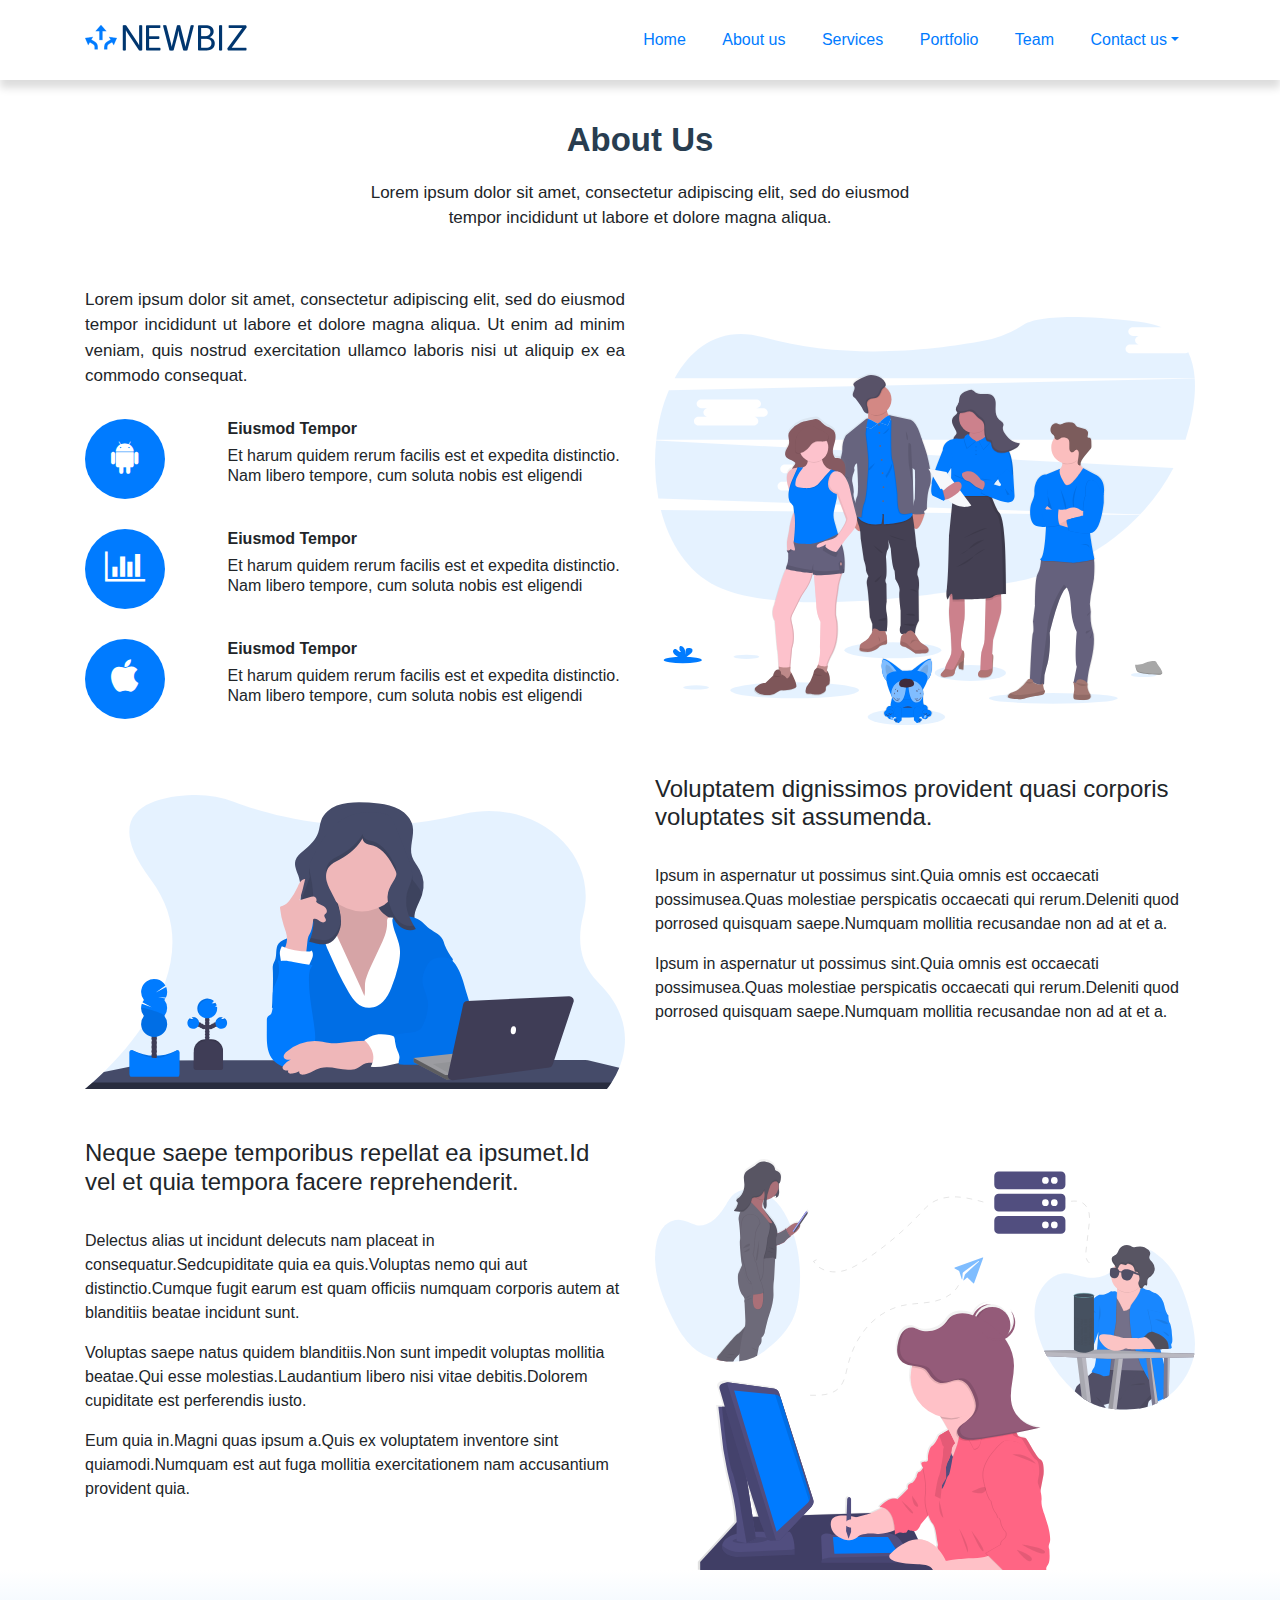
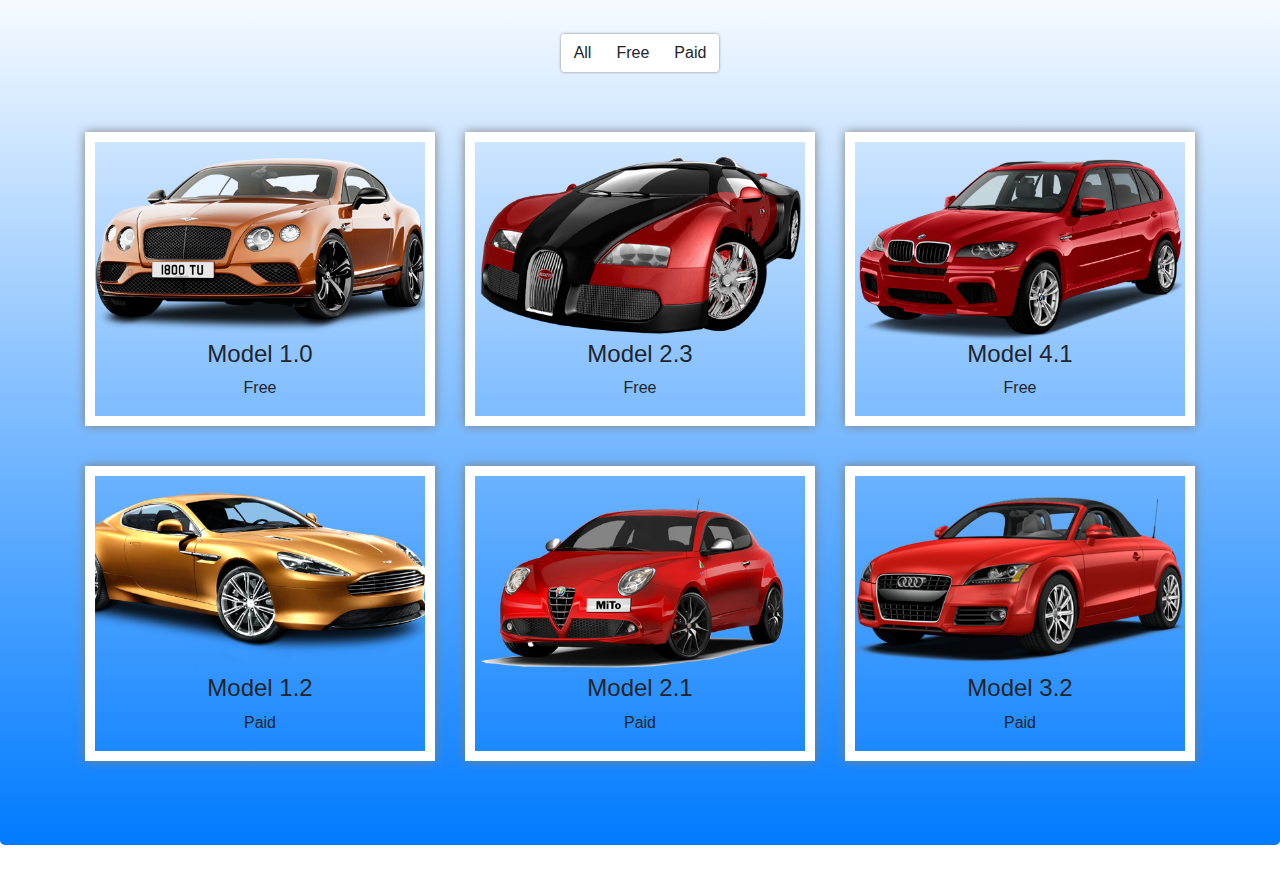
<file: t-1/index.html>
<!DOCTYPE html>
<!DOCTYPE html>
<html>
<head>
	<title>bootstrap</title>
	<link rel="stylesheet" type="text/css" href="css/bootstrap.css">
	<link rel="stylesheet" href="http://cdnjs.cloudflare.com/ajax/libs/font-awesome/4.7.0/css/font-awesome.min.css">
	<link rel="stylesheet" type="text/css" href="css/style.css">
	<link rel="stylesheet" type="text/css" href="css/responsive.css">
  <script src="js/jquery-1.9.1.min.js"></script>
  <script src="js/popper.min.js"></script>
  <script src="js/bootstrap.js"></script>
  <script type="text/javascript" src="js/script.js"></script>
</head>
<body>
	<!-- start menu coding -->
<div class="container-fluid top-menu">
	<div class="container">
		<div class="row">
			<div class="col-3 " style="padding-top: 5px;">
				<img src="images/logo.png" width="162" alt="logo">
			</div>
			<div class="col-9 ">
				<ul class="nav justify-content-end desktop-menu">
					<li class="nav-item"><a href="#" class="nav-link">Home</a></li>
					<li class="nav-item"><a href="#" class="nav-link">About us</a></li>
					<li class="nav-item"><a href="#" class="nav-link">Services</a></li>
					<li class="nav-item"><a href="#" class="nav-link">Portfolio</a></li>
					<li class="nav-item"><a href="#" class="nav-link">Team</a></li>
					<!-- dropdown list -->
					<li class="nav-item dropdown">
						<a href="#" class="nav-link dropdown-toggle" data-toggle="dropdown">Contact us</a>
						<div class="dropdown-menu">
							<a href="#" class="dropdown-item">Website</a>
							<a href="#" class="dropdown-item">E-mail</a>
							<a href="#" class="dropdown-item">Number</a>
						</div>
					</li>
				</ul>

				<!--start mobile menu coding-->
				<ul class="nav mobile-menu">
					<li><a href="#"><i class="fa fa-bars bar-btn" style="font-size: 35px;"></i></a></li>
				</ul>
						<div class="mob-menu-div">
							<a href="#" class="dropdown-item">Home</a>
							<a href="#" class="dropdown-item">About us</a>
							<a href="#" class="dropdown-item">Services</a>
							<a href="#" class="dropdown-item">Portfolio</a>
							<a href="#" class="dropdown-item">Team</a>
							<a href="#" class="dropdown-item">Contact us</a>
						</div>
				<!--end mobile menu coding-->
			</div>
		</div>
	</div>
</div>
	<!-- end menu coding -->
<!-- start about coding -->

<!--about 1-->
<div class="container">
	<div class="row">
		<div class="col-12 center ">
			<h3 class="title">About Us</h3>
			<p class="about-title-des">Lorem ipsum dolor sit amet, consectetur adipiscing elit, sed do eiusmod<br class="about-title-des-br">
				tempor incididunt ut labore et dolore magna aliqua.</p>
		</div>
	</div>
	<div class="row">
		<div class="col-md-6  ">
			<p class="about-title-def">
				Lorem ipsum dolor sit amet, consectetur adipiscing elit, sed do eiusmod tempor incididunt ut labore et dolore magna aliqua. Ut enim ad minim veniam, quis nostrud exercitation ullamco laboris nisi ut aliquip ex ea commodo consequat.
			</p>

			<div class="row about-feature">
				<div class="col-3 ">
					<i class="fa fa-android about-icon"></i>
				</div>
				<div class="col-9 ">
					<h6>Eiusmod Tempor</h6>
					<p>
						Et harum quidem rerum facilis est et expedita distinctio. Nam libero tempore, cum soluta nobis est eligendi
					</p>
				</div>
			</div>
			<div class="row about-feature">
				<div class="col-3 ">
					<i class="fa fa-bar-chart about-icon"></i>
				</div>
				<div class="col-9 ">
					<h6>Eiusmod Tempor</h6>
					<p>
						Et harum quidem rerum facilis est et expedita distinctio. Nam libero tempore, cum soluta nobis est eligendi
					</p>
				</div>
			</div>
			<div class="row about-feature">
				<div class="col-3 ">
					<i class="fa fa-apple about-icon"></i>
				</div>
				<div class="col-9 ">
					<h6>Eiusmod Tempor</h6>
					<p>
						Et harum quidem rerum facilis est et expedita distinctio. Nam libero tempore, cum soluta nobis est eligendi
					</p>
				</div>
			</div>
		</div>
		<div class="col-md-6 ">
			<img src="images/about-img.svg" width="100%" alt="about-img" class="ab-img-1">
		</div>
	</div>
<!--about 1 end and start about 2-->
<div class="row">
	<div class="col-md-6">
		<img src="images/about-extra-1.svg" width="100%" class="ab-img-2">
	</div>
	<div class="col-md-6 ab-para-2">
		<h4>Voluptatem dignissimos provident quasi corporis voluptates sit assumenda.</h4>
		<br>
		<p>Ipsum in aspernatur ut possimus sint.Quia omnis est occaecati possimusea.Quas molestiae perspicatis occaecati qui rerum.Deleniti quod porrosed quisquam saepe.Numquam mollitia recusandae non ad at et a.</p>

		<p>Ipsum in aspernatur ut possimus sint.Quia omnis est occaecati possimusea.Quas molestiae perspicatis occaecati qui rerum.Deleniti quod porrosed quisquam saepe.Numquam mollitia recusandae non ad at et a.</p>
	</div>
</div>
<!--about 2 end and start about 3-->
<div class="row">
	<div class="col-md-6 ab-para-2">
		<h4>Neque saepe temporibus repellat ea ipsumet.Id vel et quia tempora facere reprehenderit.</h4>
		<br>
		<p>
			Delectus alias ut incidunt delecuts nam placeat in consequatur.Sedcupiditate quia ea quis.Voluptas nemo qui aut distinctio.Cumque fugit earum est quam officiis numquam corporis autem at blanditiis beatae incidunt sunt.
		</p>
		<p>
			Voluptas saepe natus quidem blanditiis.Non sunt impedit voluptas mollitia beatae.Qui esse molestias.Laudantium libero nisi vitae debitis.Dolorem cupiditate est perferendis iusto.
		</p>
		<p>
			Eum quia in.Magni quas ipsum a.Quis ex voluptatem inventore sint quiamodi.Numquam est aut fuga mollitia exercitationem nam accusantium provident quia.
		</p>
	</div>
	<div class="col-md-6 ab-para-2">
		<img src="images/about-extra-2.svg" width="100%" class="ab-img-2">
	</div>
</div>
<!--about 3 end and start about 4-->

</div>
<!-- end about coding -->




<!-- start filter coding -->
<div class="jumbotron filter-box">
	<center>
		<div class="btn-group">
		<button type="button" class="btn" data-filter="all">All</button>
		<button type="button" class="btn" data-filter="free">Free</button>
		<button type="button" class="btn" data-filter="paid">Paid</button>
		</div>
	</center>

	<div class="container">
		<div class="row">
			<div class="col-md-4 img-col all free">
				<div class="img-box">
				<img src="images/f-1.png" width="100%">
				<h4>Model 1.0</h4>
				<p>Free</p>
				</div>
			</div>
			<div class="col-md-4 img-col all free">
				<div class="img-box">
				<img src="images/f-2.png" width="100%">
				<h4>Model 2.3</h4>
				<p>Free</p>
				</div>
			</div>
			<div class="col-md-4 img-col all free">
				<div class="img-box">
				<img src="images/f-3.png" width="100%">
				<h4>Model 4.1</h4>
				<p>Free</p>
				</div>
			</div>
		</div>

		<div class="row">
			<div class="col-md-4 img-col all paid">
				<div class="img-box">
				<img src="images/p-1.png" width="100%">
				<h4>Model 1.2</h4>
				<p>Paid</p>
				</div>
			</div>
			<div class="col-md-4 img-col all paid">
				<div class="img-box">
				<img src="images/p-2.png" width="100%">
				<h4>Model 2.1</h4>
				<p>Paid</p>
				</div>
			</div>
			<div class="col-md-4 img-col all paid">
				<div class="img-box">
				<img src="images/p-3.png" width="100%">
				<h4>Model 3.2</h4>
				<p>Paid</p>
				</div>
			</div>
		</div>
	</div>
</div>
<!-- end filter coding -->
</body>
</html>
</file>
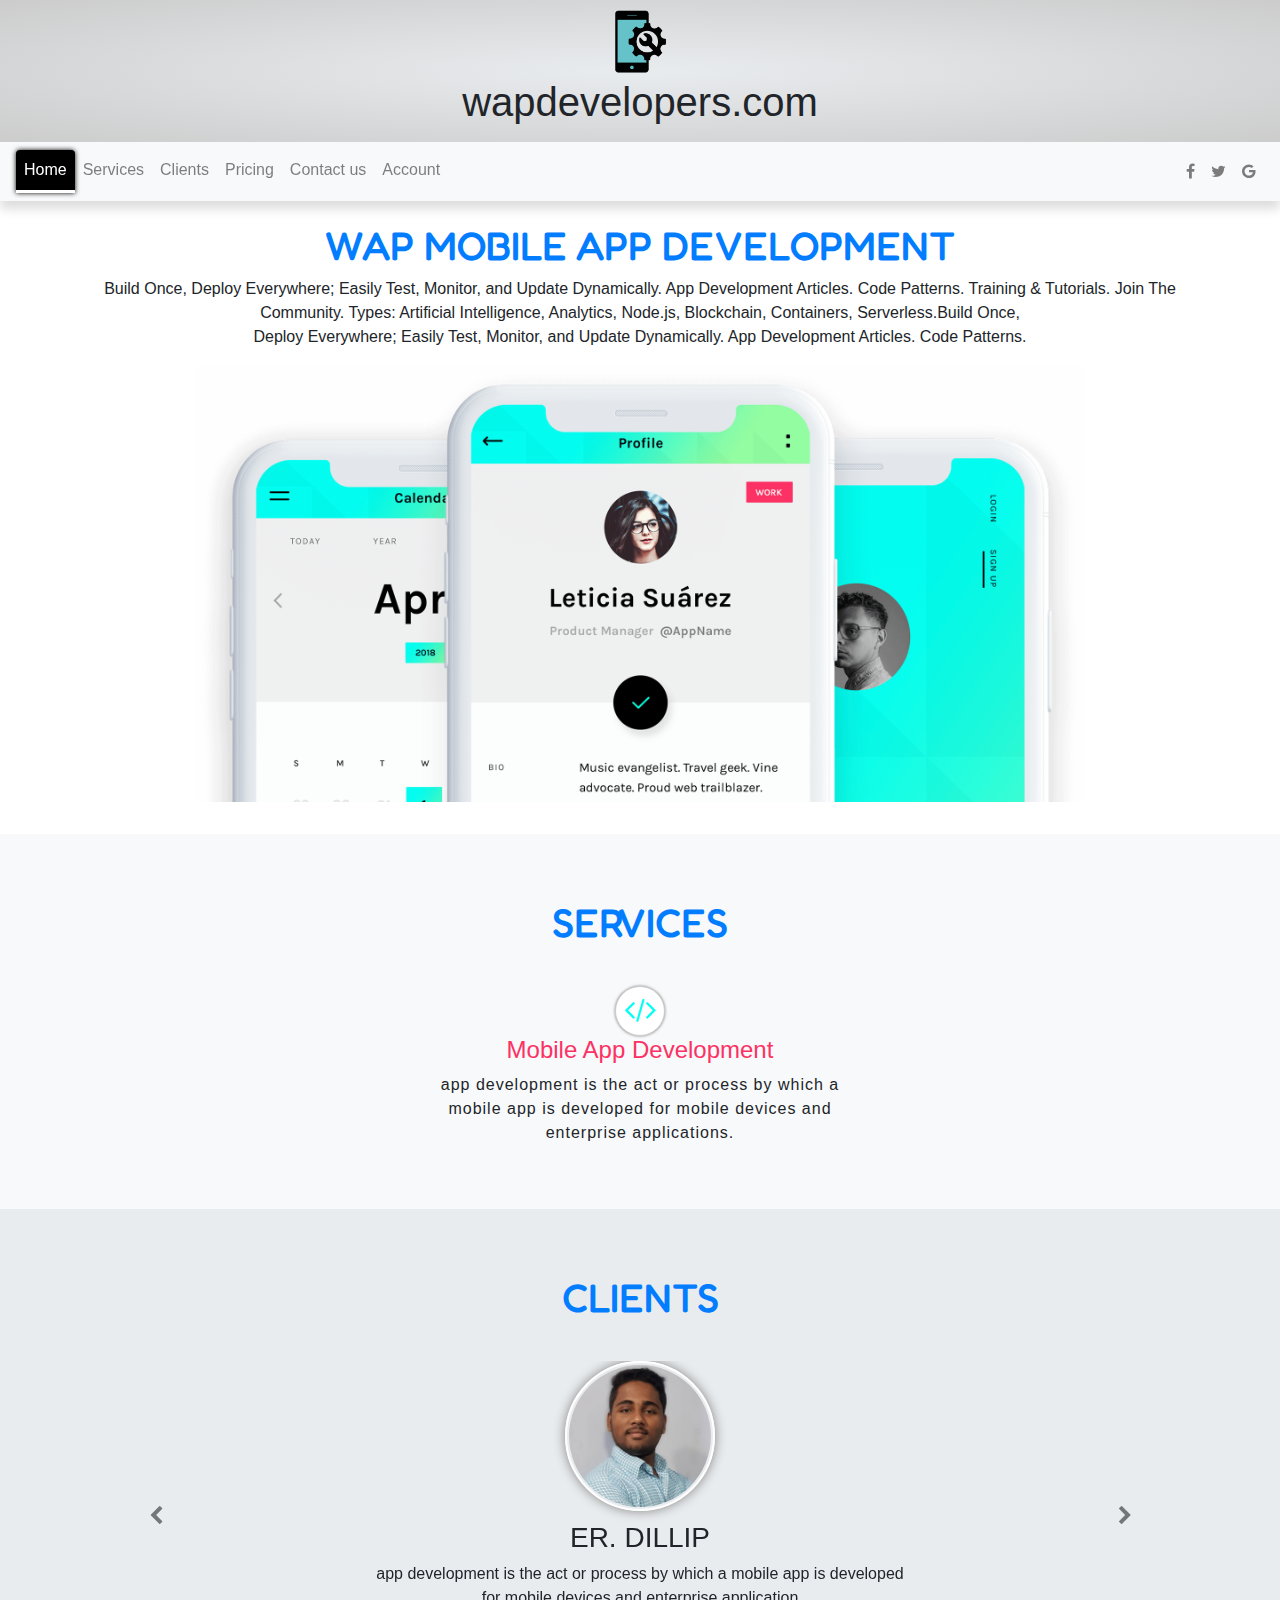
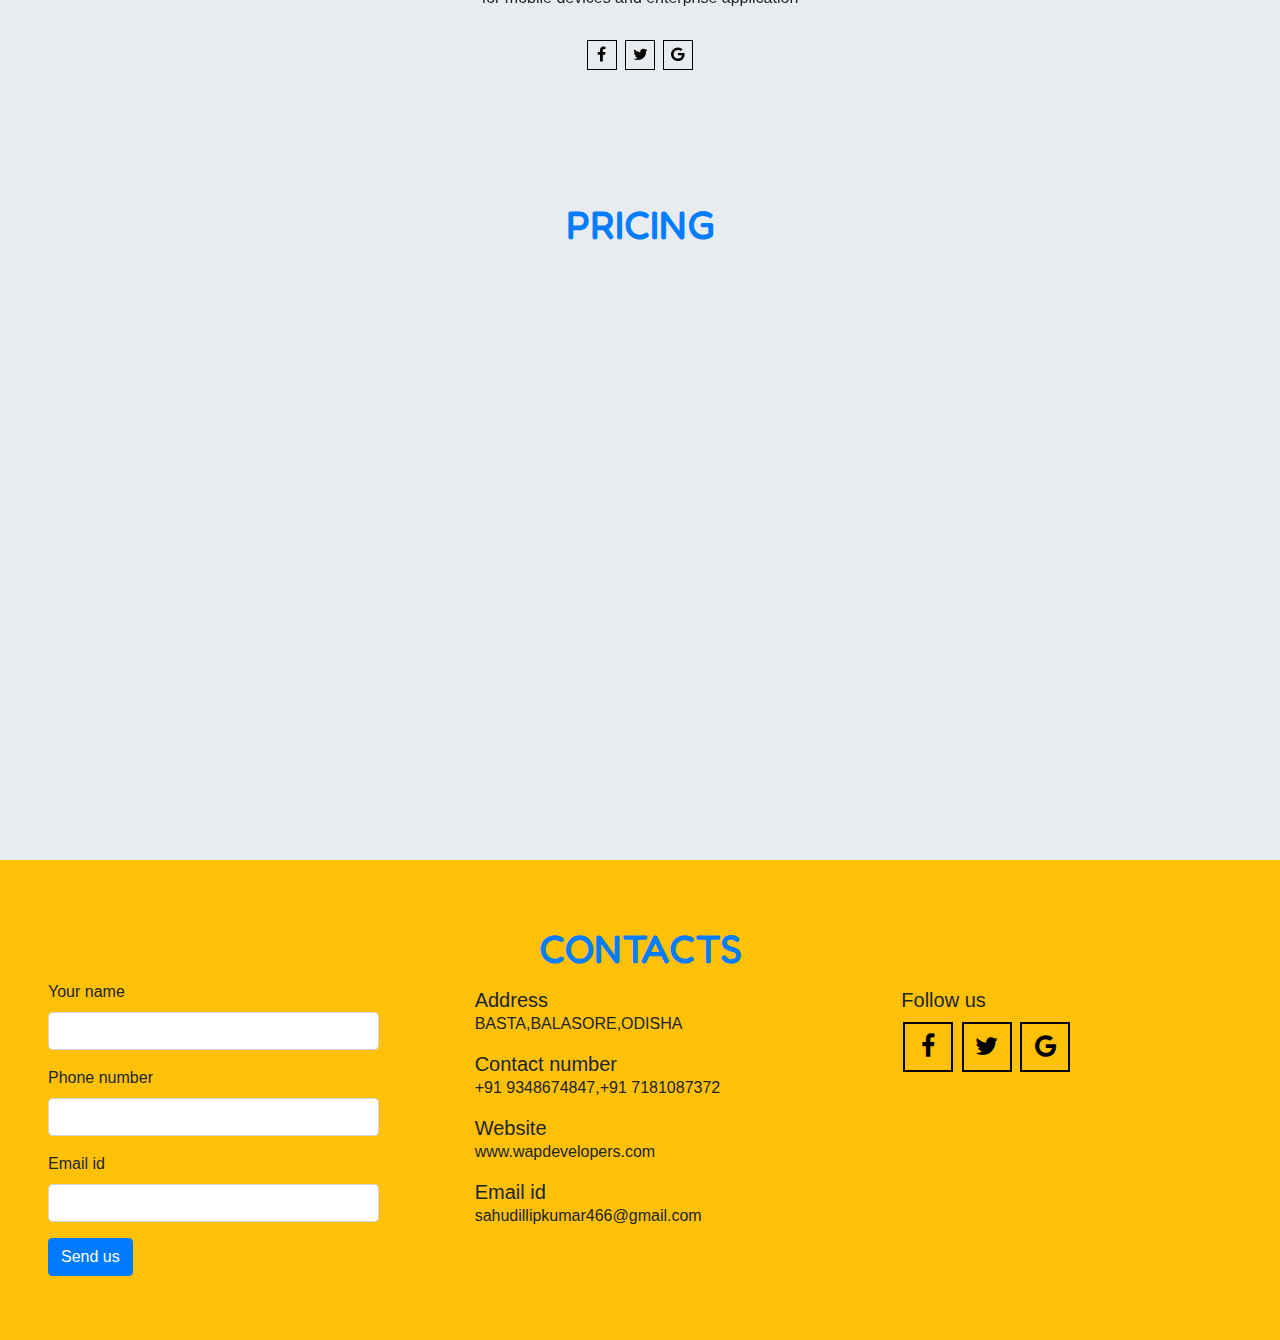
<file: t-2/index.html>
<!DOCTYPE html>
<html>
	<head>
		<meta lang="en-US">
		<meta charset="utf-8">
		<meta name="viewport" content="width=device-width, initial-scale=0.1">
		<title>bootstrap</title>
		<link rel="stylesheet" type="text/css" href="css/bootstrap.css">
		<link rel="stylesheet" href="http://cdnjs.cloudflare.com/ajax/libs/font-awesome/4.7.0/css/font-awesome.min.css">
		<link href="https://fonts.googleapis.com/css?family=Fredoka+One&display=swap" rel="stylesheet">
		<link rel="stylesheet" type="text/css" href="css/style.css">
		<link rel="stylesheet" type="text/css" href="css/responsive.css">
		<link rel="stylesheet" type="text/css" href="css/animate.css">
		<link rel="stylesheet" type="text/css" href="css/jquery-ui.css">
		<script src="js/jquery-1.9.1.min.js"></script>
		<script src="js/popper.min.js"></script>
		<script src="js/bootstrap.js"></script>
		<script type="text/javascript" src="js/script.js"></script>
		<script type="text/javascript" src="js/jquery-ui.js"></script>
	</head>
	<body data-spy="scroll" data-target=".navbar" data-offset="350">
		<!-- navbar coding start -->
		<div class="text-center p-2" style="background-image: radial-gradient(#E9ECEF,#ccc);">
			<img src="images/logo.png" alt="logo" width="70">
			<h1>wapdevelopers.com</h1>
		</div>
		<nav class="navbar navbar-expand-lg bg-light navbar-light sticky-top">
			<div id="brand-hide">
				<a href="#" class="navbar-brand">
					<img src="images/logo.png" alt="logo" width="40" class="logo">
				wapdevelopers.com</a>
			</div>
			<a href="#" class="navbar-toggler" data-toggle="collapse" data-target="#slider"><i class="fa fa-bars" style="font-size: 35px;color: black"></i></a>
			<div class="collapse navbar-collapse" id="slider">
				<ul class="navbar-nav top-menu">
					<li class="nav-item"><a href="#home" class="nav-link">Home</a></li>
					<li class="nav-item"><a href="#services" class="nav-link">Services</a></li>
					<li class="nav-item"><a href="#client" class="nav-link">Clients</a></li>
					<li class="nav-item"><a href="#pricing" class="nav-link">Pricing</a></li>
					<li class="nav-item"><a href="#contact" class="nav-link">Contact us</a></li>
					<li class="nav-item"><a href="#account" class="nav-link" data-toggle="modal" data-target="#account">Account</a></li>
				</ul>
				<ul class="navbar-nav ml-auto">
					<li class="nav-item"><a href="#" class="nav-link"><i class="fa fa-facebook"></i></a></li>
					<li class="nav-item"><a href="#" class="nav-link"><i class="fa fa-twitter"></i></a></li>
					<li class="nav-item"><a href="#" class="nav-link"><i class="fa fa-google"></i></a></li>
				</ul>
			</div>
		</nav>
		<!-- navbar coding end -->
		<!-- start home coding -->
		<div class="jumbotron jumbotron-fluid text-center" id="home">
			<div class="container">
				<h1 class="animated fadeIn main-font">WAP MOBILE APP DEVELOPMENT</h1>
				<P class="animated fadeIn slower">
					Build Once, Deploy Everywhere; Easily Test, Monitor, and Update Dynamically. App Development Articles. Code Patterns. Training & Tutorials. Join The Community. Types: Artificial Intelligence, Analytics, Node.js, Blockchain, Containers, Serverless.Build Once,<br class="d-none d-lg-block"> Deploy Everywhere; Easily Test, Monitor, and Update Dynamically. App Development Articles. Code Patterns.
				</P>
				<img src="images/mobile.png" width="80%" alt="mobile pic" class="animated slideInUp">
			</div>
		</div>
		<!-- end home coding -->
		<!--start services coding-->
		<div class="jumbotron jumbotron-fluid bg-light text-center" id="services">
			<h1 class="main-font service-header">SERVICES</h1>
			<div class="row">
				<div class="col-md-4 wow slideInRight">
					<i class="fa fa-code service-icon"></i>
					<h4>Mobile App Development</h4>
					<span>
						app development is the act or process by which a mobile app is developed for mobile devices and enterprise applications.
					</span>
				</div>
				<div class="col-md-4 ">
					<i class="fa fa-code service-icon"></i>
					<h4>Mobile App Development</h4>
					<span>
						app development is the act or process by which a mobile app is developed for mobile devices and enterprise applications.
					</span>
				</div>
				<div class="col-md-4 wow slideInLeft">
					<i class="fa fa-code service-icon"></i>
					<h4>Mobile App Development</h4>
					<span>
						app development is the act or process by which a mobile app is developed for mobile devices and enterprise applications.
					</span>
				</div>
			</div>
		</div>
		<!--end services coding-->
		<!-- start clients carousel coding -->
		<div class="jumbotron jumbotron-fluid text-center" id="client">
			<h1 class="main-font service-header">CLIENTS</h1>
			<div id="myclient" class="carousel slide container" data-ride="carousel" data-interval="5000">
				<ol class="carousel-indicators">
					<li data-target="#myclient" data-slide-to="0"></li>
					<li data-target="#myclient" data-slide-to="1"></li>
					<li data-target="#myclient" data-slide-to="2"></li>
				</ol>
				<div class="carousel-inner">
					<div class="carousel-item active">
						<img src="images/my.jpg" id="client-pic">
						<h3>ER. DILLIP</h3>
						<span>
							app development is the act or process by which a mobile app is developed<br class="d-none d-lg-block"> for mobile devices and enterprise application
						</span>
						<br>
						<a href="#"><i class="fa fa-facebook client-social-icon"></i></a>
						<a href="#"><i class="fa fa-twitter client-social-icon"></i></a>
						<a href="#"><i class="fa fa-google client-social-icon"></i></a>
					</div>
					<div class="carousel-item">
						<img src="images/my.jpg" id="client-pic">
						<h3>ER. DILLIP</h3>
						<span>
							app development is the act or process by which a mobile app is developed<br class="d-none d-lg-block"> for mobile devices and enterprise application
						</span>
						<br>
						<a href="#"><i class="fa fa-facebook client-social-icon"></i></a>
						<a href="#"><i class="fa fa-twitter client-social-icon"></i></a>
						<a href="#"><i class="fa fa-google client-social-icon"></i></a>
					</div>
					<div class="carousel-item">
						<img src="images/my.jpg" id="client-pic">
						<h3>ER. DILLIP</h3>
						<span>
							app development is the act or process by which a mobile app is developed<br class="d-none d-lg-block"> for mobile devices and enterprise application
						</span>
						<br>
						<a href="#"><i class="fa fa-facebook client-social-icon"></i></a>
						<a href="#"><i class="fa fa-twitter client-social-icon"></i></a>
						<a href="#"><i class="fa fa-google client-social-icon"></i></a>
					</div>
				</div>
				<a class="carousel-control-prev" href="#myclient" role="button" data-slide="prev" >
					<i class="fa fa-chevron-left" style="color: black;font-size: 20px;"></i>
				</a>
				<a class="carousel-control-next" href="#myclient" role="button" data-slide="next" >
					<i class="fa fa-chevron-right" style="color: black;font-size: 20px;"></i>
				</a>
			</div>
		</div>
		<!-- end clients -->
		<!-- start pricing -->
		<div class="jumbotron jumbotron-fluid" id="pricing">
			<h1 class="main-font text-center" style="margin-bottom: 30px;">PRICING</h1>
			<div class="container-fluid">
				<div class="row">
					<div class="col-md-4 mb-4 px-5 text-center">
						<div class="card wow slideInLeft">
							<div class="card-header bg-danger text-light">
								<h3>STARTER PLANS</h3>
							</div>
							<div class="card-body">
								<h1>$10 /MO</h1>
								<hr>
								<span>STATIC APPS</span>
								<hr>
								<span>SPECIALLY FOR ANDROID</span>
								<hr>
								<span>LOAD TIME FASTER</span>
								<hr>
								<span>NO FUTURE UPDATES</span>
								<hr>
								<span>NO CUSTOMER SUPPORT</span>
								<hr>
								<span>PAID MAINTENANCE</span>
							</div>
							<div class="card-footer bg-danger">
								<button class="btn bg-light p-1"><a href="#" class="text-decoration-none text-dark">More info</a></button>
							</div>
						</div>
					</div>
					<div class="col-md-4 mb-4 px-5 text-center">
						<div class="card wow slideInUp">
							<div class="card-header bg-primary text-light">
								<h3>STARTER PLANS</h3>
							</div>
							<div class="card-body">
								<h1>$10 /MO</h1>
								<hr>
								<span>STATIC APPS</span>
								<hr>
								<span>SPECIALLY FOR ANDROID</span>
								<hr>
								<span>LOAD TIME FASTER</span>
								<hr>
								<span>NO FUTURE UPDATES</span>
								<hr>
								<span>NO CUSTOMER SUPPORT</span>
								<hr>
								<span>PAID MAINTENANCE</span>
							</div>
							<div class="card-footer bg-primary">
								<button class="btn bg-light p-1"><a href="#" class="text-decoration-none text-dark">More info</a></button>
							</div>
						</div>
					</div>
					<div class="col-md-4 mb-4 px-5 text-center">
						<div class="card wow slideInRight">
							<div class="card-header bg-warning text-light">
								<h3>STARTER PLANS</h3>
							</div>
							<div class="card-body">
								<h1>$10 /MO</h1>
								<hr>
								<span>STATIC APPS</span>
								<hr>
								<span>SPECIALLY FOR ANDROID</span>
								<hr>
								<span>LOAD TIME FASTER</span>
								<hr>
								<span>NO FUTURE UPDATES</span>
								<hr>
								<span>NO CUSTOMER SUPPORT</span>
								<hr>
								<span>PAID MAINTENANCE</span>
							</div>
							<div class="card-footer bg-warning">
								<button class="btn bg-light p-1"><a href="#" class="text-decoration-none text-dark">More info</a></button>
							</div>
						</div>
					</div>
				</div>
			</div>
		</div>
		<!-- end pricing -->
		<!--start contact -->
		<div class="jumbotron jumbotron-fluid bg-warning mb-0" id="contact">
			<div class="container-fluid">
				<h1 class="main-font text-center">CONTACTS</h1>
				<div class="row">
					<div class="col-md-4 px-5">
						<form autocomplete="off">
							<div class="form-group">
								<label for="username">Your name</label>
								<input type="text" name="username" id="username" class="form-control">
							</div>
							<div class="form-group">
								<label for="username">Phone number</label>
								<input type="number" name="number" id="number" class="form-control">
							</div>
							<div class="form-group">
								<label id="email">Email id</label>
								<input type="email" name="email" id="email" class="form-control">
							</div>
							<button type="submit" class="btn btn-primary">Send us</button>
						</form>
					</div>
					<div class="col-md-4 px-5 py-2">
						<h5 class="mb-0">Address</h5>
					<address>BASTA,BALASORE,ODISHA</address>
					<h5 class="mb-0">Contact number</h5>
				<address>+91 9348674847,+91 7181087372</address>
				<h5 class="mb-0">Website</h5>
			<address>www.wapdevelopers.com</address>
			<h5 class="mb-0">Email id</h5>
		<address>sahudillipkumar466@gmail.com</address>
	</div>
	<div class="col-md-4 px-5 py-2">
		<h5 class="mb-0">Follow us</h5>
		<a href="#"><i class="fa fa-facebook client-social-icon-footer text-center"></i></a>
		<a href="#"><i class="fa fa-twitter client-social-icon-footer text-center"></i></a>
		<a href="#"><i class="fa fa-google client-social-icon-footer text-center"></i></a>
	</div>
</div>
</div>
</div>
<!--end contact -->
<!-- go to top -->
<a href="#" id="go-top"><i class="fa fa-chevron-up"></i></a>
<!-- end coding -->
<script type="text/javascript" src="js/wow.min.js"></script>
<script>
	new WOW().init();
</script>
<!-- start modal -->
<div class="modal animated zoomIn" id="account">
<div class="modal-dialog">
<div class="modal-content">
	<i class="fa fa-times-circle text-warning" style="position: absolute;right: 5px;top: 5px;cursor: pointer;z-index: 100000;" data-dismiss="modal"></i>
	<div class="modal-body">
		<ul class="nav nav-tabs">
			<li class="nav-item"><a href="#login" class="nav-link active text-dark" data-toggle="tab">Login</a></li>
			<li class="nav-item"><a href="#signup" class="nav-link text-dark" data-toggle="tab">Sign up</a></li>
		</ul>
		<!-- start tab content -->
		<div class="tab-content" style="overflow: hidden;">
			<div id="login" class="tab-pane pt-3 animated slideInDown active">
				<form autocomplete="off">
					<div class="form-group">
						<label for="username">Username</label>
						<input type="text" name="username" id="username" class="form-control">
					</div>
					<div class="form-group">
						<label for="password">Password</label>
						<input type="password" name="password" id="password" class="form-control">
					</div>
					<div class="custom-control custom-switch float-left">
						<input type="checkbox" class="custom-control-input" id="rem-check">
						<label class="custom-control-label" for="rem-check">Remember me</label>
					</div>
					<button class="btn btn-primary float-right" type="submit">Login</button>
				</form>
			</div>
			<!-- sign up coding start -->
			<div id="signup" class="tab-pane pt-3 animated slideInDown">
				<form autocomplete="off">
					<div class="row">
						<div class="col-md-6">
							<div class="input-group mb-3">
								<div class="input-group-prepend">
									<span class="input-group-text bg-warning border border-warning">
										<i class="fa fa-user" style="color: white;"></i>
									</span>
								</div>
								<input type="text" name="firstname" placeholder="Firstname" class="form-control border-left-0 border-warning">
							</div>
						</div>
						<div class="col-md-6">
							<div class="input-group mb-3">
								<input type="text" name="lastname" placeholder="Lastname"  class="form-control border-right-0 border-warning">
								<div class="input-group-append">
									<span class="input-group-text bg-warning border border-warning">
										<i class="fa fa-user" style="color: white;"></i>
									</span>
								</div>
							</div>
						</div>
					</div>
					<div class="row">
						<div class="col-md-6">
							<div class="input-group mb-3">
								<div class="input-group-prepend">
									<span class="input-group-text bg-danger border border-danger" style="color: white;">
										Gender
									</span>
								</div>
								<select class="form-control border-left-0 border-danger">
									<option>Male</option>
									<option>Female</option>
								</select>
							</div>
						</div>
						<div class="col-md-6">
							<div class="input-group mb-3">
								<input type="text" name="date" class="form-control border-right-0 border-danger" id="custom-date" placeholder="dd/mm/yyyy">
								<div class="input-group-append">
									<span class="input-group-text bg-danger border border-danger" style="color: white;">
										DOB
									</span>
								</div>
							</div>
						</div>
					</div>
					<div class="row">
						<div class="col-md-12">
							<div class="input-group mb-3">
								<div class="input-group">
								<div class="input-group-prepend">
									<span class="input-group-text bg-dark text-light border-dark">
										Mobiles
									</span>
								</div>
								<input type="number" name="first number" placeholder="1st number" class="form-control border-dark">
								<input type="number" name="second number" placeholder="2st number" class="form-control border-dark">
								</div>
							</div>
						</div>
					</div>
					<div class="row">
						<div class="col-md-12">
							<div class="input-group mb-3">
							<div class="input-group-prepend">
								<span class="input-group-text bg-primary text-light border-primary">
									Email
								</span>
							</div>
							<input type="email" name="email" placeholder="Email" class="form-control border-primary">
							</div>
						</div>
					</div>

					<ul class="list-group mb-3">
						<li class="list-group-item bg-success text-light">Occupation</li>
						<li class="list-group-item border-success">
							<div class="custom-control custom-radio">
								<input type="radio" name="occupation" id="student" class="custom-control-input">
								<label for="student" class="custom-control-label">Student</label>
							</div>
						</li>
						<li class="list-group-item border-success border-top-0">
							<div class="custom-control custom-radio">
								<input type="radio" name="occupation" id="proffesional" class="custom-control-input">
								<label for="proffesional" class="custom-control-label">Proffesional</label>
							</div>
						</li>
					</ul>

					<ul class="list-group list-group-horizontal mb-3">
						<li class="list-group-item bg-secondary text-light">Income</li>
						<li class="list-group-item w-100 border-secondary">
							<input type="range" min="0" max="100" class="custom-range">
						</li>
					</ul>

					<div class="custom-file mb-3">
						<input type="file" accept="image/*" id="upload" class="custom-file-input">
						<label for="upload" class="custom-file-label">Upload file</label>
					</div>

					<div class="row">
						<div class="col-md-12">
							<div class="input-group mb-3">
								<div class="input-group-prepend">
								<span class="input-group-text bg-danger text-light border-danger">
									Address
								</span>
								</div>
								<textarea name="address" class="form-control border-danger"></textarea>
							</div>
						</div>
					</div>

					<div class="custom-control custom-switch float-left">
						<input type="checkbox" class="custom-control-input" id="accept-check">
						<label class="custom-control-label" for="accept-check">I accept</label>
					</div>
					<button class="btn btn-danger float-right" type="submit">Sign up</button>
				</form>
			</div>
			<!-- end sign up coding -->
		</div>
		<!-- end tab content -->
	</div>
	<div class="modal-footer bg-warning">
		<p class="mx-auto">You don't have an account <a href="#">Create now</a></p>
	</div>
</div>
</div>
<!-- end modal -->
</body>
</html>
</file>
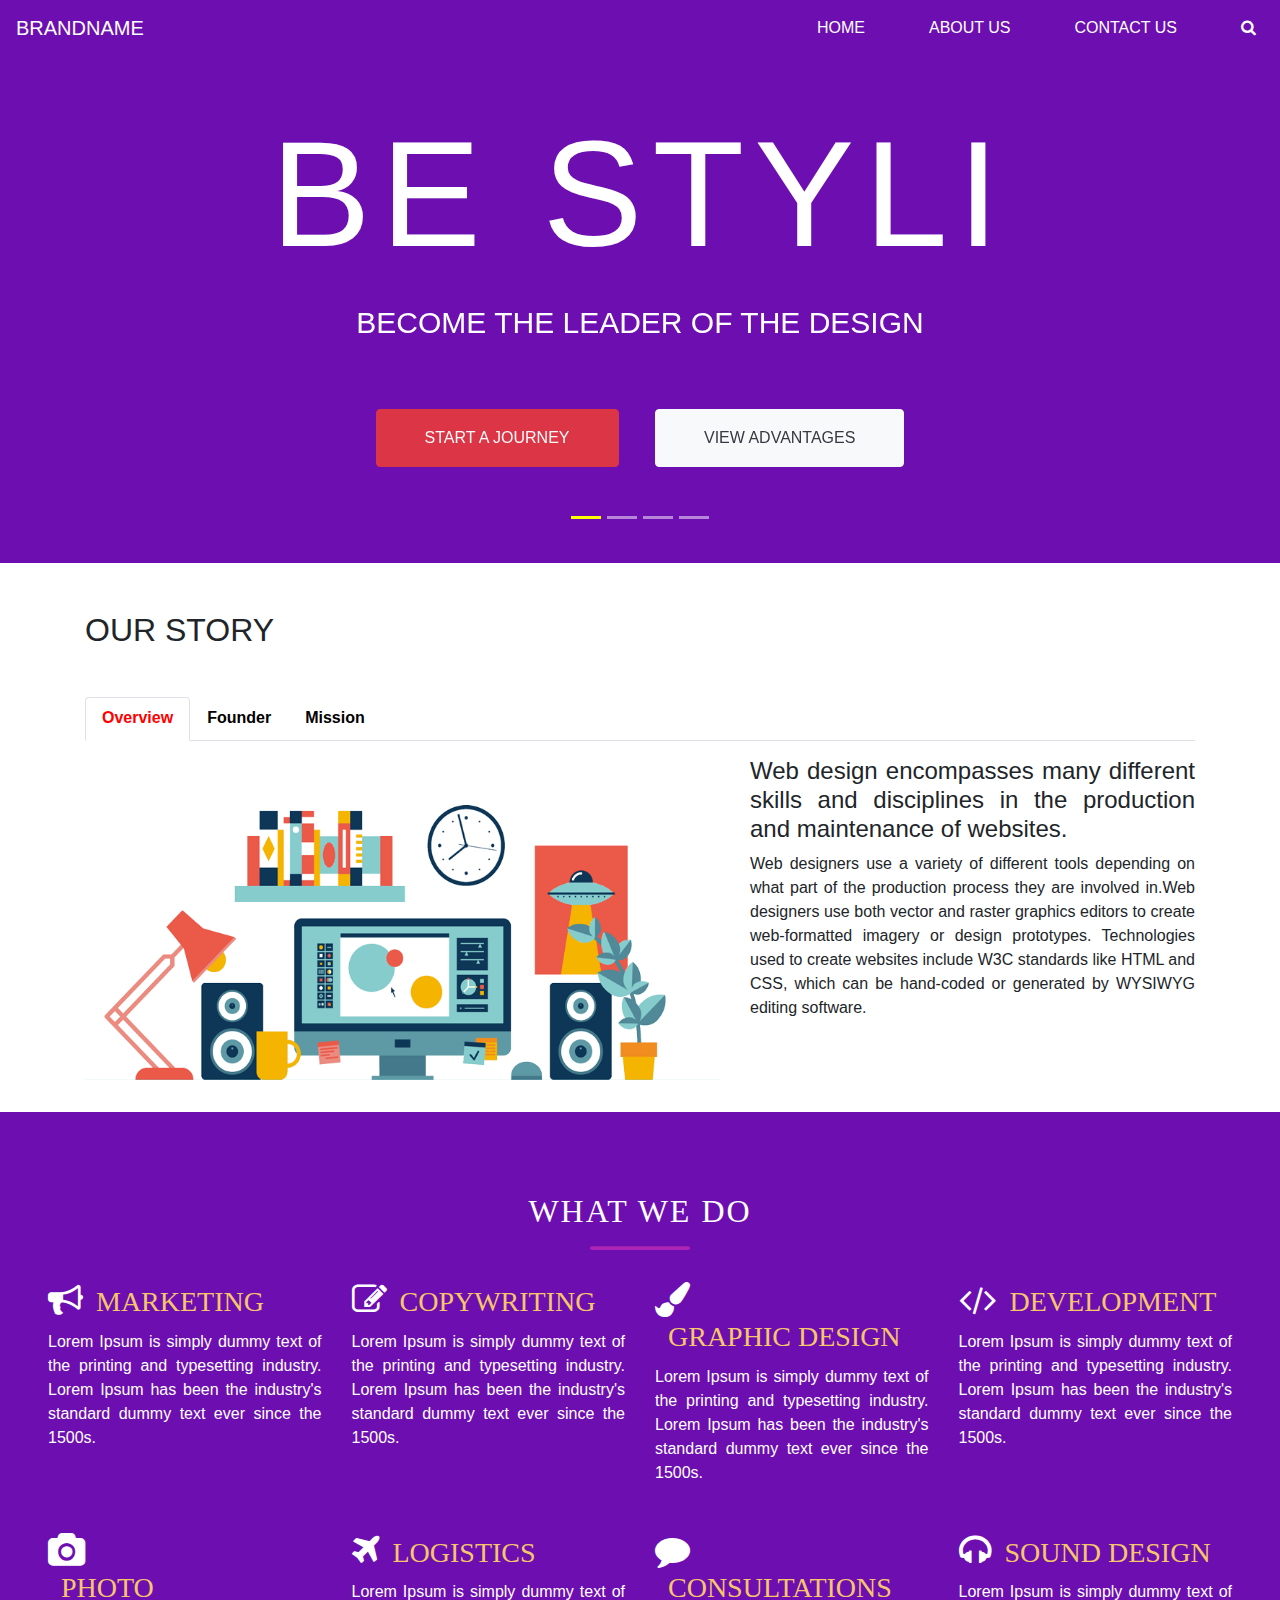
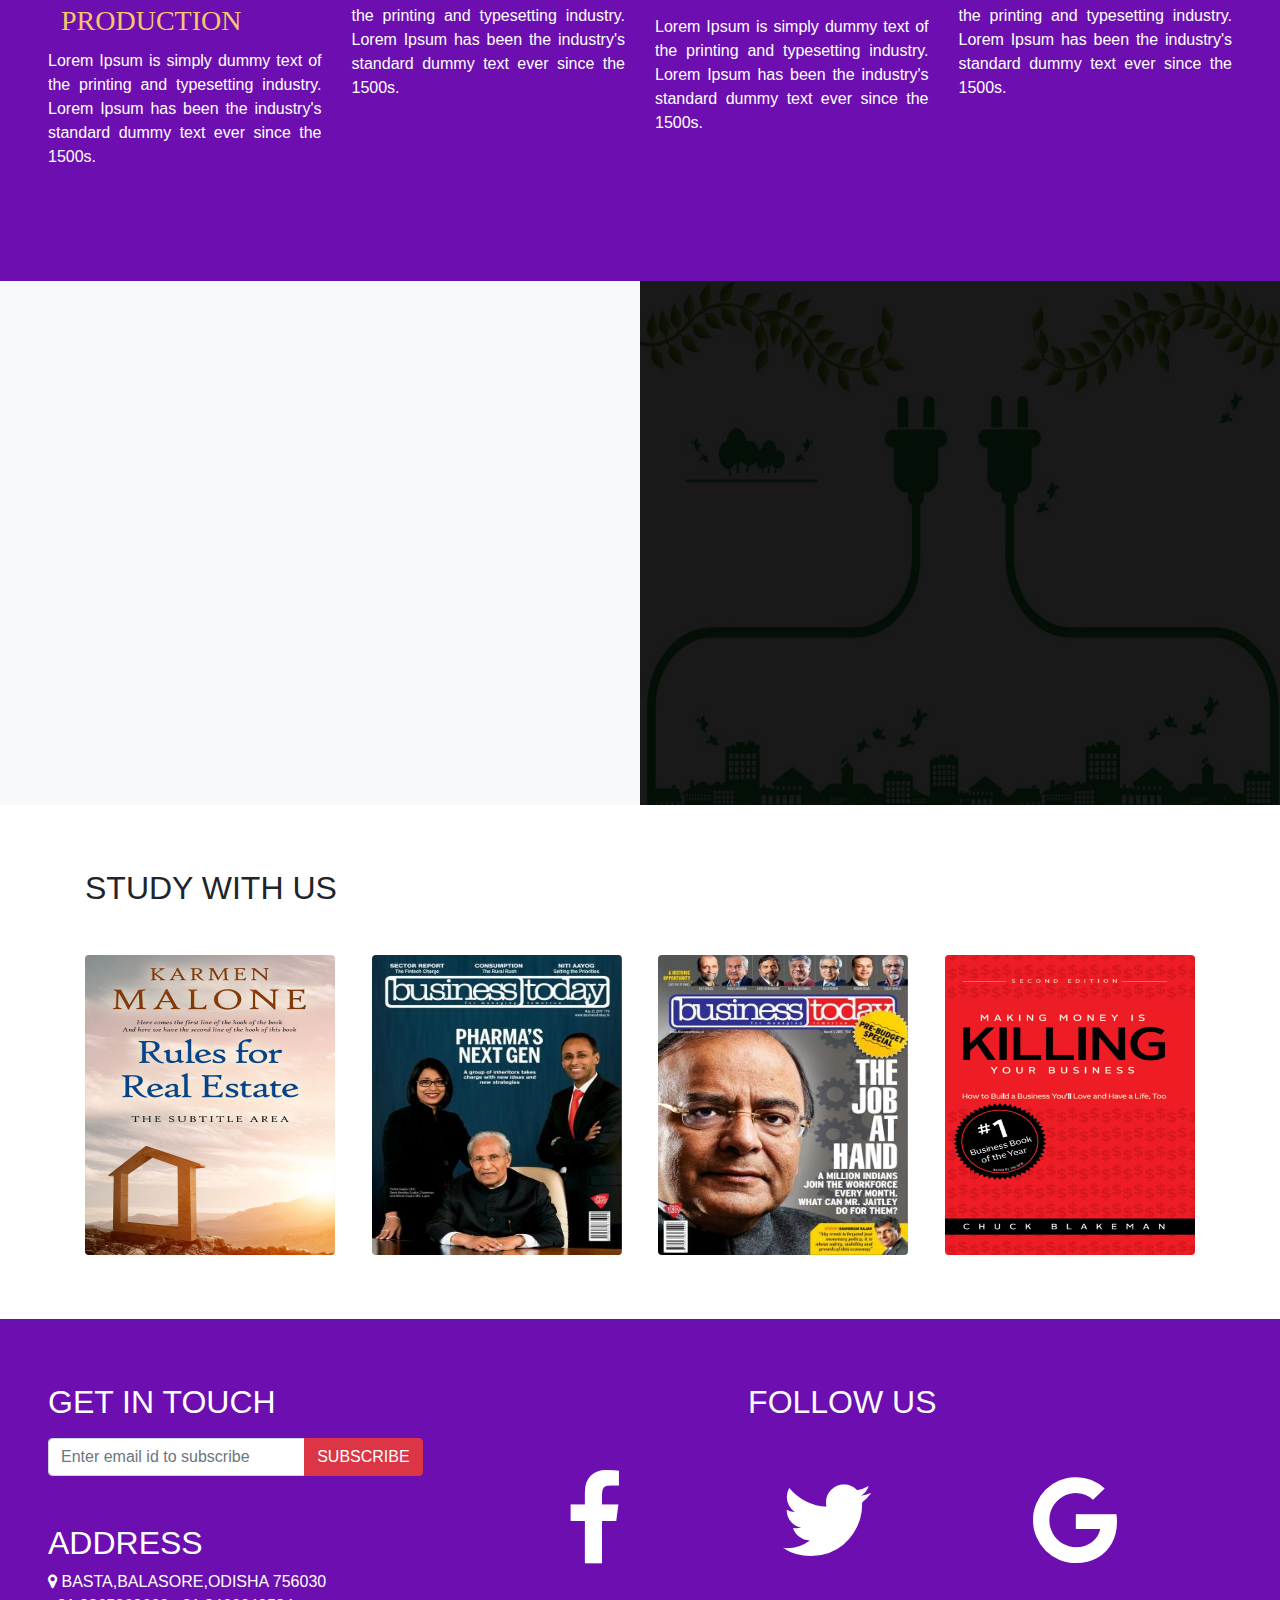
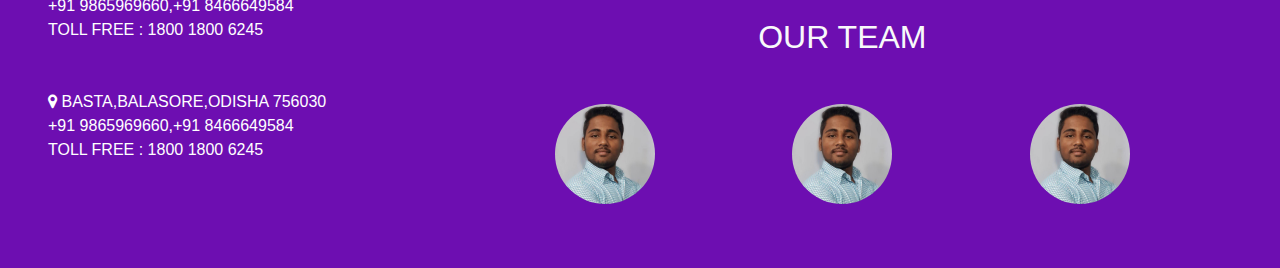
<file: t-3/index.html>
<!DOCTYPE html>
<html>
	<head>
		<meta lang="en-US">
		<meta charset="utf-8">
		<meta name="viewport" content="width=device-width, initial-scale=0.1">
		<title>bootstrap</title>
		<link rel="stylesheet" type="text/css" href="css/bootstrap.css">
		<link rel="stylesheet" type="text/css" href="css/style.css">
		<link rel="stylesheet" type="text/css" href="css/animate.css">
		<link rel="stylesheet" href="https://cdnjs.cloudflare.com/ajax/libs/font-awesome/4.7.0/css/font-awesome.min.css">
		<script type="text/javascript" src="js/jquery-1.9.1.min.js"></script>
		<script type="text/javascript" src="js/popper.min.js"></script>
		<script type="text/javascript" src="js/bootstrap.js"></script>
		<script type="text/javascript" src="js/script.js"></script>
	</head>
	<body>
		<!-- start navbar coding -->
		<nav class="navbar navbar-expand-md my-bg">
			<a href="#" class="navbar-brand">BRANDNAME</a>
			<i class="fa fa-bars navbar-toggler nav-icon" style="color: white;font-size: 35px;" data-target="#mobile-menu" data-toggle="collapse"></i>
			<div class="collapse navbar-collapse" id="mobile-menu">
				<ul class="navbar-nav ml-auto">
					<li class="nav-item mr-5"><a href="#" class="nav-link">HOME</a></li>
					<li class="nav-item mr-5"><a href="about_us.html" class="nav-link">ABOUT US</a></li>
					<li class="nav-item mr-5"><a href="contact_us.html" class="nav-link">CONTACT US</a></li>
					<li class="nav-item"><a href="#search-box" class="nav-link"><i class="fa fa-search" id="search-icon"></i></a></li>
				</ul>
			</div>
		</nav>
		<!-- end navbar coding -->
		<!--text carousel coding start -->
		<div class="container-fluid p-lg-5 p-3 text-center my-bg text-white animated slideInDown">
			<div class="input-group position-absolute collapse animated lightSpeedIn" id="search-box">
				<input type="search" name="search" class="form-control" placeholder="Search this site">
				<div class="input-group-append">
					<button class="btn btn-warning">SEARCH</button>
				</div>
			</div>
			<div class="carousel slide" data-ride="carousel" id="header-slider">
				<ol class="carousel-indicators">
					<li data-target="#header-slider" data-slide-to="0" class="active"></li>
					<li data-target="#header-slider" data-slide-to="1"></li>
					<li data-target="#header-slider" data-slide-to="2"></li>
					<li data-target="#header-slider" data-slide-to="3"></li>
				</ol>
				<div class="carousel-inner">
					<div class="carousel-item text-whitess active">
						<h1 class="add-header"></h1>
						<p class="add-desc mt-3 animated zoomIn slower">BECOME THE LEADER OF THE DESIGN</p>
						<button class="btn btn-danger text-light px-lg-5 py-lg-3 mr-lg-3 my-lg-5 mb-2 animated zoomIn slower">START A JOURNEY</button>
						<button class="btn btn-light text-dark px-lg-5 py-lg-3 ml-lg-3 my-lg-5 mb-2 animated zoomIn slower">VIEW ADVANTAGES</button>
					</div>
					<div class="carousel-item text-white">
						<h1 class="first-add-header animated flip slower">LOGO DESIGN</h1>
						<p class="add-desc mt-3 animated zoomIn slower">BECOME THE LEADER OF THE DESIGN</p>
						<button class="btn btn-danger text-light px-lg-5 py-lg-3 ml-lg-3 my-lg-5 mb-2 animated zoomIn slower">START A JOURNEY</button>
						<button class="btn btn-light text-dark px-lg-5 py-lg-3 ml-lg-3 my-lg-5 mb-2 animated zoomIn slower">VIEW ADVANTAGES</button>
					</div>
					<div class="carousel-item text-white">
						<h1 class="second-add-header animated slideInRight slower">HIRE US</h1>
						<p class="add-desc mt-3 animated zoomIn slower">BECOME THE LEADER OF THE DESIGN</p>
						<button class="btn btn-danger text-light px-lg-5 py-lg-3 ml-lg-3 my-lg-5 mb-2 animated zoomIn slower">START A JOURNEY</button>
						<button class="btn btn-light text-dark px-lg-5 py-lg-3 ml-lg-3 my-lg-5 mb-2 animated zoomIn slower">VIEW ADVANTAGES</button>
					</div>
					<div class="carousel-item text-white">
						<h1 class="third-add-header animated fadeIn slower">PREMIUM CLIENT</h1>
						<p class="add-desc mt-3 animated zoomIn slower">BECOME THE LEADER OF THE DESIGN</p>
						<button class="btn btn-danger text-light px-lg-5 py-lg-3 ml-lg-3 my-lg-5 mb-2 animated zoomIn slower">START A JOURNEY</button>
						<button class="btn btn-light text-dark px-lg-5 py-lg-3 ml-lg-3 my-lg-5 mb-2 animated zoomIn slower">VIEW ADVANTAGES</button>
					</div>
				</div>
			</div>
		</div>
		<!--text carousel coding end -->
		<!--start  our story  tabs coding-->
		<div class="container our-story">
			<div class="row">
				<div class="col-md-12">
					<h2 class="my-5 mb-4">OUR STORY</h2>
					<ul class="nav nav-tabs">
						<li class="nav-item"><a href="#overview" class="nav-link active" data-toggle="tab">Overview</a></li>
						<li class="nav-item"><a href="#founder" class="nav-link" data-toggle="tab">Founder</a></li>
						<li class="nav-item"><a href="#mission" class="nav-link" data-toggle="tab">Mission</a></li>
					</ul>
					<!-- tabs one -->
					<div class="tab-content py-3">
						<div id="overview" class="tab-pane active animated slideInLeft faster">
							<div class="row">
								<div class="col-md-7 mb-3">
									<img src="images/desktop.png" width="100%" class="mt-5">
								</div>
								<div class="col-md-5">
									<h4 class="text-align-justify">
									Web design encompasses many different skills and disciplines in the production and maintenance of websites.
									</h4>
									<p class="text-align-justify">
										Web designers use a variety of different tools depending on what part of the production process they are involved in.Web designers use both vector and raster graphics editors to create web-formatted imagery or design prototypes. Technologies used to create websites include W3C standards like HTML and CSS, which can be hand-coded or generated by WYSIWYG editing software.
									</p>
								</div>
							</div>
						</div>
						<!-- tabs two -->
						<div id="founder" class="tab-pane animated slideInRight faster">
							<div class="d-flex flex-column flex-lg-row">
								<div class="card text-center border border-warning">
									<div class="card-body">
										<img src="images/founder.jpg" width="200" alt="founder">
									</div>
									<div class="card-footer bg-warning">
										<h5>Mr. Dillip Kumar</h5>
										<small class="p-0 text-light">founder & ceo</small>
									</div>
								</div>
								<div class="flex-fill">
									<ul class="list-group mb-2 ml-lg-4">
										<li class="list-group-item bg-danger text-light">
											BORN
											<i class="fa fa-calendar float-right"></i>
										</li>
										<li class="list-group-item">
											<small>
											12 july 1988 (age 22 years),
											odisha
											</small>
										</li>
									</ul>
									<ul class="list-group mb-2 ml-lg-4">
										<li class="list-group-item bg-danger text-light">
											EDUCATION
											<i class="fa fa-book float-right"></i>
										</li>
										<li class="list-group-item">
											<small>
											F.M. university,bls
											</small>
										</li>
									</ul>
									<ul class="list-group mb-2 ml-lg-4">
										<li class="list-group-item bg-danger text-light">
											PROFILES
											<i class="fa fa-external-link float-right"></i>
										</li>
										<li class="list-group-item">
											<small>
											<i class="fa fa-facebook mr-2"></i>
											<i class="fa fa-twitter mr-2"></i>
											<i class="fa fa-google mr-2"></i>
											</small>
										</li>
									</ul>
									<ul class="list-group ml-lg-4">
										<li class="list-group-item bg-danger text-light">
											CONTACTS
											<i class="fa fa-phone float-right"></i>
										</li>
										<li class="list-group-item">
											<small>
											+91 9345265492,+91 8754896565
											</small>
										</li>
									</ul>
								</div>
							</div>
						</div>
						<!-- tabs three -->
						<div id="mission" class="tab-pane">
							welcome mission
						</div>
					</div>
				</div>
			</div>
		</div>
		<!-- end story coding tabs coding-->
		<!-- start what we do -->
		<div class="jumbotron my-bg rounded-0 mb-0">
			<div class="p-3">
				<h2 style="text-align: center;color: white;font-family: teko;letter-spacing: 2px;">WHAT WE DO</h2>
				<hr style="background-color: #AF24BB;width: 100px;height: 3px;border-radius: 10px;">
				<div class="row">
					<div class="col-md-3 my-3">
						<i class="fa fa-bullhorn" style="color: white;font-size: 35px;float: left;"></i>
						<h3 style="font-family: teko;float: left;padding: 3px;color: #F5C66A;margin-left: 10px;">MARKETING</h3>
						<p style="float: left;clear: left;text-align: justify;color: white;">
							Lorem Ipsum is simply dummy text of the printing and typesetting industry. Lorem Ipsum has been the industry's standard dummy text ever since the 1500s.
						</p>
					</div>
					<div class="col-md-3 my-3">
						<i class="fa fa-pencil-square-o" style="color: white;font-size: 35px;float: left;"></i>
						<h3 style="font-family: teko;float: left;padding: 3px;color: #F5C66A;margin-left: 10px;">COPYWRITING</h3>
						<p style="float: left;clear: left;text-align: justify;color: white;">
							Lorem Ipsum is simply dummy text of the printing and typesetting industry. Lorem Ipsum has been the industry's standard dummy text ever since the 1500s.
						</p>
					</div>
					<div class="col-md-3 my-3">
						<i class="fa fa-paint-brush" style="color: white;font-size: 35px;float: left;"></i>
						<h3 style="font-family: teko;float: left;padding: 3px;color: #F5C66A;margin-left: 10px;">GRAPHIC DESIGN</h3>
						<p style="float: left;clear: left;text-align: justify;color: white;">
							Lorem Ipsum is simply dummy text of the printing and typesetting industry. Lorem Ipsum has been the industry's standard dummy text ever since the 1500s.
						</p>
					</div>
					<div class="col-md-3 my-3">
						<i class="fa fa-code" style="color: white;font-size: 35px;float: left;"></i>
						<h3 style="font-family: teko;float: left;padding: 3px;color: #F5C66A;margin-left: 10px;">DEVELOPMENT</h3>
						<p style="float: left;clear: left;text-align: justify;color: white;">
							Lorem Ipsum is simply dummy text of the printing and typesetting industry. Lorem Ipsum has been the industry's standard dummy text ever since the 1500s.
						</p>
					</div>
				</div>
				<div class="row">
					<div class="col-md-3 my-3">
						<i class="fa fa-camera" style="color: white;font-size: 35px;float: left;"></i>
						<h3 style="font-family: teko;float: left;padding: 3px;color: #F5C66A;margin-left: 10px;">PHOTO PRODUCTION</h3>
						<p style="float: left;clear: left;text-align: justify;color: white;">
							Lorem Ipsum is simply dummy text of the printing and typesetting industry. Lorem Ipsum has been the industry's standard dummy text ever since the 1500s.
						</p>
					</div>
					<div class="col-md-3 my-3">
						<i class="fa fa-plane" style="color: white;font-size: 35px;float: left;"></i>
						<h3 style="font-family: teko;float: left;padding: 3px;color: #F5C66A;margin-left: 10px;">LOGISTICS</h3>
						<p style="float: left;clear: left;text-align: justify;color: white;">
							Lorem Ipsum is simply dummy text of the printing and typesetting industry. Lorem Ipsum has been the industry's standard dummy text ever since the 1500s.
						</p>
					</div>
					<div class="col-md-3 my-3">
						<i class="fa fa-comment	" style="color: white;font-size: 35px;float: left;"></i>
						<h3 style="font-family: teko;float: left;padding: 3px;color: #F5C66A;margin-left: 10px;">CONSULTATIONS</h3>
						<p style="float: left;clear: left;text-align: justify;color: white;">
							Lorem Ipsum is simply dummy text of the printing and typesetting industry. Lorem Ipsum has been the industry's standard dummy text ever since the 1500s.
						</p>
					</div>
					<div class="col-md-3 my-3">
						<i class="fa fa-headphones" style="color: white;font-size: 35px;float: left;"></i>
						<h3 style="font-family: teko;float: left;padding: 3px;color: #F5C66A;margin-left: 10px;">SOUND DESIGN</h3>
						<p style="float: left;clear: left;text-align: justify;color: white;">
							Lorem Ipsum is simply dummy text of the printing and typesetting industry. Lorem Ipsum has been the industry's standard dummy text ever since the 1500s.
						</p>
					</div>
				</div>
			</div>
		</div>
		<!-- end what we do -->
		<!-- start people says coding -->
		<div class="jumbotron bg-light mb-0 rounded-0" id="bg-img-div-people">
			<div class="row">
				<div class="col-md-6 px-lg-5 wow" id="people-say">
					<h1 class="mb-5">WHAT PEOPLE SAY</h1>
					<div class="d-flex shadow-lg" style="min-height: 300px;">
						<div style="background-color: white;" class="flex-fill">
							<div class="carousel slide" data-ride="carousel" id="client-slider">
								<div class="carousel-inner">
									<div class="carousel-item active px-4 py-3">
										<div class="media">
											<img src="images/client.jpg" width="80" height="80" alt="client" class="border shadow-sm rounded-circle" alt="client">
											<div class="media-content pt-3 pl-3">
												<h5 class="mb-0">Jane Smith</h5>
												<small>Businessman</small>
											</div>
										</div>
										<span style="line-height: 30px;color: #999;text-align: justify;" class="mt-3 d-block">
											Lorem Ipsum is simply dummy text of the printing and typesetting industry. Lorem Ipsum has been the industry's standard dummy text ever since the 1500s.Lorem Ipsum is simply dummy text of the printing and typesetting industry.
										</span>
									</div>
									<div class="carousel-item px-4 py-3">
										<div class="media">
											<img src="images/client.jpg" width="80" height="80" alt="client" class="border shadow-sm rounded-circle" alt="client">
											<div class="media-content pt-3 pl-3">
												<h5 class="mb-0">Jane Smith</h5>
												<small>Businessman</small>
											</div>
										</div>
										<span style="line-height: 30px;color: #999;text-align: justify;" class="mt-3 d-block">
											Lorem Ipsum is simply dummy text of the printing and typesetting industry. Lorem Ipsum has been the industry's standard dummy text ever since the 1500s.Lorem Ipsum is simply dummy text of the printing and typesetting industry.
										</span>
									</div>
									<div class="carousel-item px-4 py-3">
										<div class="media">
											<img src="images/client.jpg" width="80" height="80" alt="client" class="border shadow-sm rounded-circle" alt="client">
											<div class="media-content pt-3 pl-3">
												<h5 class="mb-0">Jane Smith</h5>
												<small>Businessman</small>
											</div>
										</div>
										<span style="line-height: 30px;color: #999;text-align: justify;" class="mt-3 d-block">
											Lorem Ipsum is simply dummy text of the printing and typesetting industry. Lorem Ipsum has been the industry's standard dummy text ever since the 1500s.Lorem Ipsum is simply dummy text of the printing and typesetting industry.
										</span>
									</div>
								</div>
							</div>
						</div>
						<div class="d-flex flex-column justify-content-between p-1" style="background-color: #ED1C94">
							<i class="fa fa-arrow-circle-right" style="font-size: 35px;color: white;" id="next-client"></i>
							<i class="fa fa-arrow-circle-left" style="font-size: 35px;color: white;" id="prev-client"></i>
						</div>
					</div>
				</div>
				<div class="col-md-6 d-flex flex-column justify-content-around text-center text-light" id="counting-div">
					<div class="d-flex flex-row justify-content-around">
						<div class="wow fadeInUp">
							<i class="fa fa-code" style="color: yellow;font-size: 35px;"></i>
							<h4 class="mt-3 mb-2" id="num-code">500+</h4>
							<p>Web Project</p>
						</div>
						<div class="wow fadeInUp">
							<i class="fa fa-desktop" style="color: yellow;font-size: 35px;"></i>
							<h4 class="mt-3 mb-2" id="num-desktop">410+</h4>
							<p>Logo Design</p>
						</div>
					</div>
					<div class="d-flex flex-row justify-content-around">
						<div class="wow fadeInUp">
							<i class="fa fa-android" style="color: yellow;font-size: 35px;"></i>
							<h4 class="mt-3 mb-2" id="num-android">600+</h4>
							<p>App Design</p>
						</div>
						<div class="wow fadeInUp">
							<i class="fa fa-paperclip" style="color: yellow;font-size: 35px;"></i>
							<h4 class="mt-3 mb-2" id="num-paperclip">200+</h4>
							<p>Clip Art</p>
						</div>
					</div>
				</div>
			</div>
		</div>
		<!-- end people says coding -->

	<!--start study with us -->
	<div class="jumbotron mb-0 bg-white px-3">
		<div class="container">
		<h2 class="mb-5">STUDY WITH US</h2>
		<div class="d-flex justify-content-between study-us flex-column flex-lg-row">
			<div class="card mb-4 mb-lg-0">
				<img src="images/t-a.jpg" width="100%" height="100%">
				<div class="btn-box">
					<div>
					<span>Amazing quality of education under live seminars and preparations</span>
					<button class="btn btn-warning mt-3">BUY NOW</button>
					</div>
				</div>
			</div>
			<div class="card mb-4 mb-lg-0">
				<img src="images/t-b.jpg" width="100%" height="100%">
				<div class="btn-box">
					<div>
					<span>Amazing quality of education under live seminars and preparations</span>
					<button class="btn btn-warning mt-3">BUY NOW</button>
					</div>
				</div>
			</div>
			<div class="card mb-4 mb-lg-0">
				<img src="images/t-c.jpg" width="100%" height="100%">
				<div class="btn-box">
					<div>
					<span>Amazing quality of education under live seminars and preparations</span>
					<button class="btn btn-warning mt-3">BUY NOW</button>
					</div>
				</div>
			</div>
			<div class="card">
				<img src="images/t-d.jpg" width="100%" height="100%">
				<div class="btn-box">
					<div>
					<span>Amazing quality of education under live seminars and preparations</span>
					<button class="btn btn-warning mt-3">BUY NOW</button>
					</div>
				</div>
			</div>
		</div>
		</div>
	</div>
	<!-- end study with us -->

	<!-- start footer -->
	<div class="jumbotron rounded-0 mb-0 my-bg px-4 px-lg-5 text-white">
		<div class="row">
			<div class="col-md-4">
				<h2 class="mb-3">GET IN TOUCH</h2>
				<div class="input-group mb-5">
					<input type="email" name="email" placeholder="Enter email id to subscribe" class="form-control">
					<div class="input-group-append">
						<button class="btn btn-danger">SUBSCRIBE</button>
					</div>
				</div>

				<h2>ADDRESS</h2>
				<address class="mb-5">
				<i class="fa fa-map-marker"></i>
				<span>
					BASTA,BALASORE,ODISHA 756030
					<br>
					+91 9865969660,+91 8466649584
					<br>
					TOLL FREE : 1800 1800 6245
				</span>
				</address>

				<address class="mb-0">
				<i class="fa fa-map-marker"></i>
				<span>
					BASTA,BALASORE,ODISHA 756030
					<br>
					+91 9865969660,+91 8466649584
					<br>
					TOLL FREE : 1800 1800 6245
				</span>
				</address>
			</div>
			<div class="col-md-8 px-5">
				<h2 class="mb-5 text-center text-light mt-5 mt-lg-0">FOLLOW US</h2>
				<div class="d-flex justify-content-around flex-column flex-lg-row text-center">
					<i class="fa fa-facebook mb-5 mb-lg-0" style="font-size: 100px;color: white;"></i>
					<i class="fa fa-twitter mb-5 mb-lg-0" style="font-size: 100px;color: white;"></i>
					<i class="fa fa-google mb-5 mb-lg-0" style="font-size: 100px;color: white;"></i>
				</div>
				<h2 class="mb-5 text-center text-light mt-0 mt-lg-5">OUR TEAM</h2>
				<div class="d-flex justify-content-around">
					<img src="images/client.jpg" height="100" width="100" class="rounded-circle mb-5 mb-lg-0">
					<img src="images/client.jpg" height="100" width="100" class="rounded-circle mb-5 mb-lg-0">
					<img src="images/client.jpg" height="100" width="100" class="rounded-circle mb-5 mb-lg-0">
				</div>
			</div>
		</div>
	</div>
	<!-- end footer -->
<script type="text/javascript" src="js/wow.min.js"></script>
<script>
	new WOW().init();
</script>
</body>
</html>
</file>
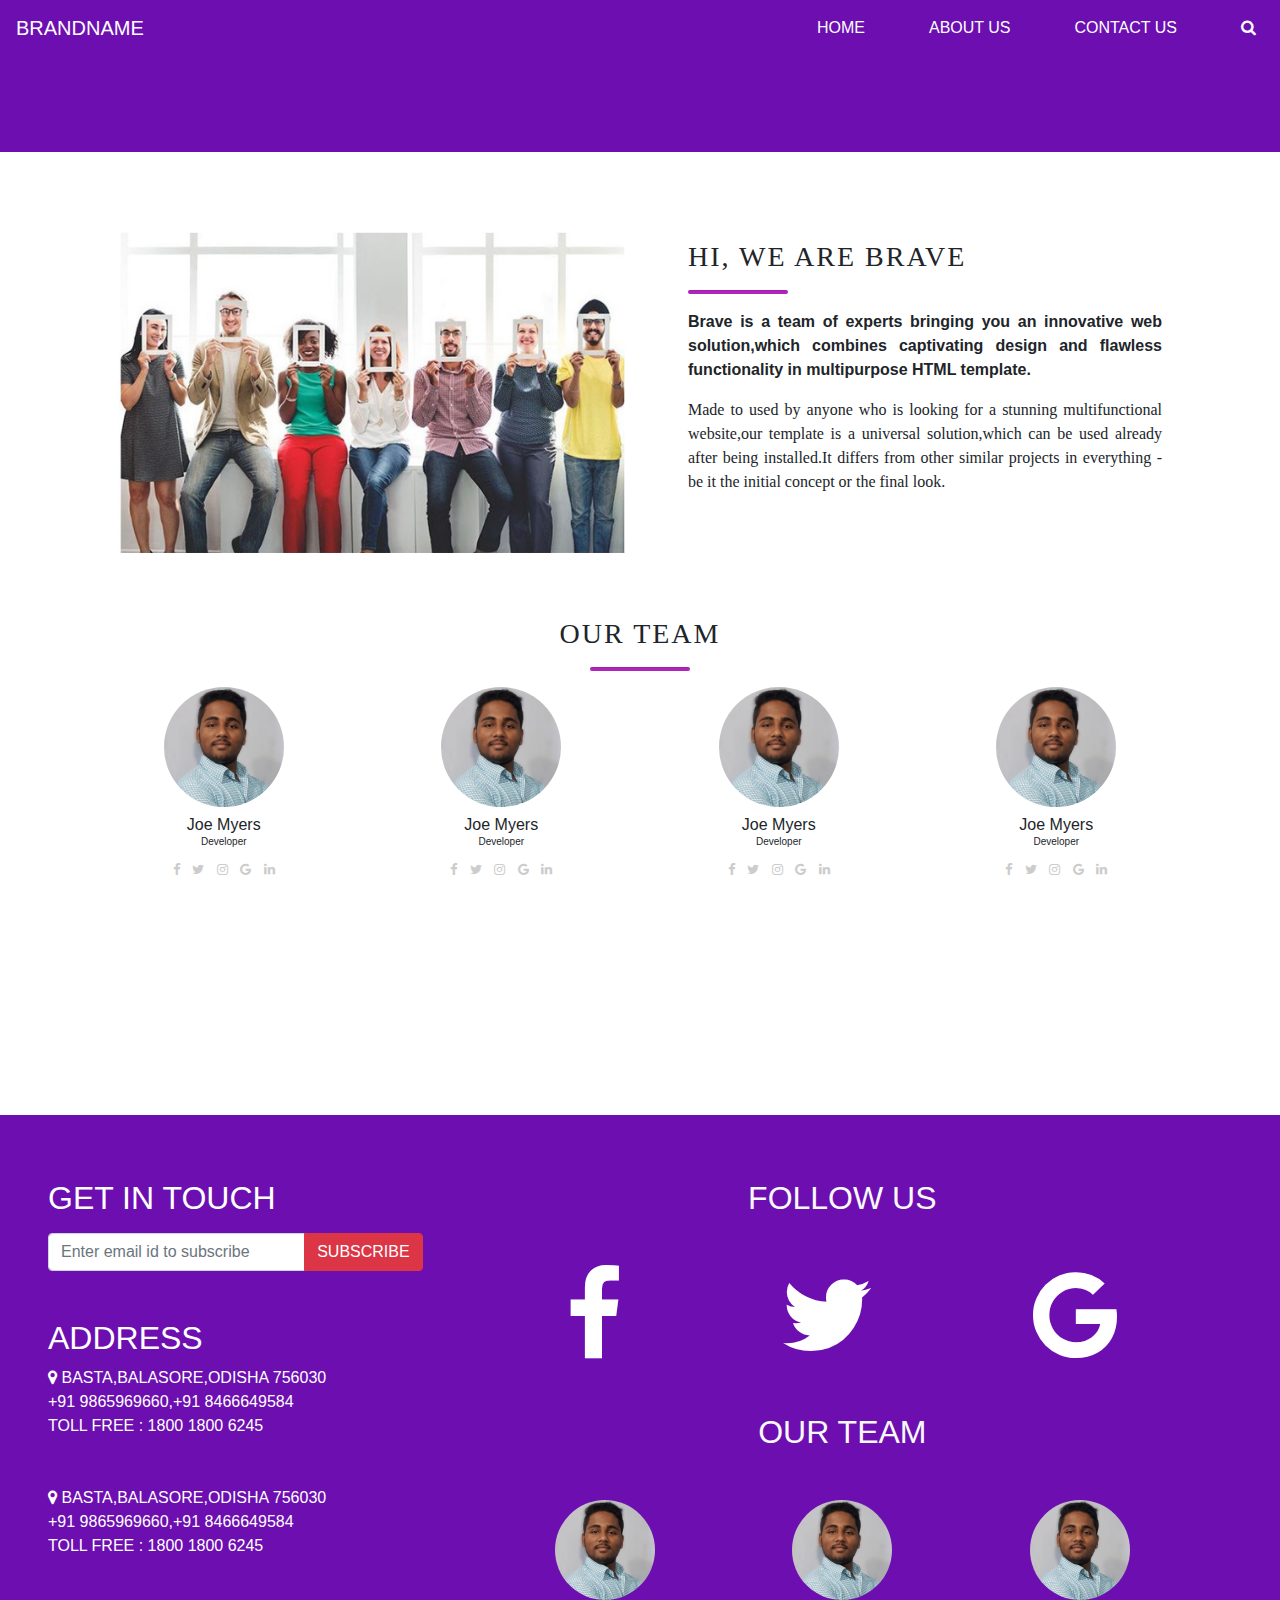
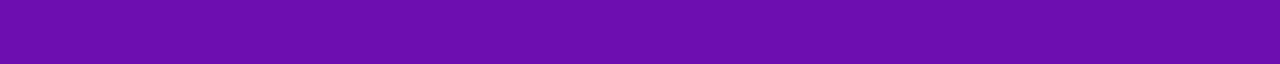
<file: t-3/about_us.html>
<!DOCTYPE html>
<html>
	<head>
		<meta lang="en-US">
		<meta charset="utf-8">
		<meta name="viewport" content="width=device-width, initial-scale=0.1">
		<title>bootstrap</title>
		<link rel="stylesheet" type="text/css" href="css/bootstrap.css">
		<link rel="stylesheet" type="text/css" href="css/style.css">
		<link rel="stylesheet" type="text/css" href="css/animate.css">
		<link rel="stylesheet" href="https://cdnjs.cloudflare.com/ajax/libs/font-awesome/4.7.0/css/font-awesome.min.css">
		<script type="text/javascript" src="js/jquery-1.9.1.min.js"></script>
		<script type="text/javascript" src="js/popper.min.js"></script>
		<script type="text/javascript" src="js/bootstrap.js"></script>
		<script type="text/javascript" src="js/script.js"></script>
	</head>
	<body>
		<!-- start navbar coding -->
		<nav class="navbar navbar-expand-md my-bg">
			<a href="#" class="navbar-brand">BRANDNAME</a>
			<i class="fa fa-bars navbar-toggler nav-icon" style="color: white;font-size: 35px;" data-target="#mobile-menu" data-toggle="collapse"></i>
			<div class="collapse navbar-collapse" id="mobile-menu">
				<ul class="navbar-nav ml-auto">
					<li class="nav-item mr-5"><a href="index.html" class="nav-link">HOME</a></li>
					<li class="nav-item mr-5"><a href="#" class="nav-link">ABOUT US</a></li>
					<li class="nav-item mr-5"><a href="contact_us.html" class="nav-link">CONTACT US</a></li>
					<li class="nav-item"><a href="#search-box" class="nav-link"><i class="fa fa-search" id="search-icon"></i></a></li>
				</ul>
			</div>
		</nav>
		<!-- end navbar coding -->
		<!--text carousel coding start -->
		<div class="container-fluid text-center my-bg text-white animated slideInDown p-lg-5 p-3 ">
			<div class="input-group position-absolute collapse animated lightSpeedIn shadow" id="search-box">
				<input type="search" name="search" class="form-control" placeholder="Search this site">
				<div class="input-group-append">
					<button class="btn btn-warning">SEARCH</button>
				</div>
			</div>
		</div>
		<!--text carousel coding end -->
	
	<!-- start section-1 coding -->
	<div class="container px-lg-5 px-4 py-3 mt-lg-5 mt-0" style="overflow: hidden;">
		<div class="row">
			<div class="col-md-6 pt-3 wow slideInLeft">
				<img src="images/about_img.jpg" width="100%">
			</div>
			<div class="col-md-6 pl-lg-5 pl-3 py-4 wow slideInRight">
				<h3 style="font-family: teko;letter-spacing: 2px;">HI, WE ARE BRAVE</h3>
				<hr style="background-color: #AF24BB;width: 100px;height: 3px;border-radius: 10px;" align="left">
				<p style="font-family: sans-serif;font-weight: bold;text-align: justify;">
					Brave is a team of experts bringing you an innovative web solution,which combines captivating design and flawless functionality in multipurpose HTML template. 
				</p>
				<span style="text-align: justify;display: block;font-family: calibri;">
					Made to used by anyone who is looking for a stunning multifunctional website,our template is a universal solution,which can be used already after being installed.It differs from other similar
					projects in everything - be it the initial concept or the final look.
				</span>
			</div>
		</div>
	</div>
	<!-- end section-1 coding -->

	<!-- start section-2 coding -->
	<div class="container pb-4 mt-lg-5 mt-0" style="overflow: hidden;">
		<h3 style="font-family: teko;letter-spacing: 2px;text-align: center;" class="wow slideInLeft faster">OUR TEAM</h3>
		<hr style="background-color: #AF24BB;width: 100px;height: 3px;border-radius: 10px;">
		<div class="d-flex justify-content-around flex-column flex-lg-row">
			<div class="text-center position-relative wow slideInUp">
				<img src="images/client.jpg" width="120" height="120" alt="client" class="rounded-circle" alt="client">
				<h6 class="m-0 mt-2">Joe Myers</h6>
				<p style="font-size: 10px;">Developer</p>
				<div style="position: absolute;top: 170px;width: 100%;">
					<i class="fa fa-facebook mx-1" style="font-size: 13px;color: #ccc"></i>
					<i class="fa fa-twitter mx-1" style="font-size: 13px;color: #ccc"></i>
					<i class="fa fa-instagram mx-1" style="font-size: 13px;color: #ccc"></i>
					<i class="fa fa-google mx-1" style="font-size: 13px;color: #ccc"></i>
					<i class="fa fa-linkedin mx-1" style="font-size: 13px;color: #ccc"></i>
				</div>
			</div>
			<div class="text-center position-relative mt-4 mt-lg-0 wow slideInUp">
				<img src="images/client.jpg" width="120" height="120" alt="client" class="rounded-circle" alt="client">
				<h6 class="m-0 mt-2">Joe Myers</h6>
				<p style="font-size: 10px;">Developer</p>
				<div style="position: absolute;top: 170px;width: 100%;">
					<i class="fa fa-facebook mx-1" style="font-size: 13px;color: #ccc"></i>
					<i class="fa fa-twitter mx-1" style="font-size: 13px;color: #ccc"></i>
					<i class="fa fa-instagram mx-1" style="font-size: 13px;color: #ccc"></i>
					<i class="fa fa-google mx-1" style="font-size: 13px;color: #ccc"></i>
					<i class="fa fa-linkedin mx-1" style="font-size: 13px;color: #ccc"></i>
				</div>
			</div>
			<div class="text-center position-relative mt-4 mt-lg-0 wow slideInUp">
				<img src="images/client.jpg" width="120" height="120" alt="client" class="rounded-circle" alt="client">
				<h6 class="m-0 mt-2">Joe Myers</h6>
				<p style="font-size: 10px;">Developer</p>
				<div style="position: absolute;top: 170px;width: 100%;">
					<i class="fa fa-facebook mx-1" style="font-size: 13px;color: #ccc"></i>
					<i class="fa fa-twitter mx-1" style="font-size: 13px;color: #ccc"></i>
					<i class="fa fa-instagram mx-1" style="font-size: 13px;color: #ccc"></i>
					<i class="fa fa-google mx-1" style="font-size: 13px;color: #ccc"></i>
					<i class="fa fa-linkedin mx-1" style="font-size: 13px;color: #ccc"></i>
				</div>
			</div>
			<div class="text-center position-relative mt-4 mt-lg-0 wow slideInUp">
				<img src="images/client.jpg" width="120" height="120" alt="client" class="rounded-circle" alt="client">
				<h6 class="m-0 mt-2">Joe Myers</h6>
				<p style="font-size: 10px;">Developer</p>
				<div style="position: absolute;top: 170px;width: 100%;">
					<i class="fa fa-facebook mx-1" style="font-size: 13px;color: #ccc"></i>
					<i class="fa fa-twitter mx-1" style="font-size: 13px;color: #ccc"></i>
					<i class="fa fa-instagram mx-1" style="font-size: 13px;color: #ccc"></i>
					<i class="fa fa-google mx-1" style="font-size: 13px;color: #ccc"></i>
					<i class="fa fa-linkedin mx-1" style="font-size: 13px;color: #ccc"></i>
				</div>
			</div>
		</div>
		<div class="d-flex justify-content-around mt-5 flex-column flex-lg-row">
			<div class="text-center position-relative mt-4 mt-lg-0 wow slideInUp">
				<img src="images/client.jpg" width="120" height="120" alt="client" class="rounded-circle" alt="client">
				<h6 class="m-0 mt-2">Joe Myers</h6>
				<p style="font-size: 10px;">Developer</p>
				<div style="position: absolute;top: 170px;width: 100%;">
					<i class="fa fa-facebook mx-1" style="font-size: 13px;color: #ccc"></i>
					<i class="fa fa-twitter mx-1" style="font-size: 13px;color: #ccc"></i>
					<i class="fa fa-instagram mx-1" style="font-size: 13px;color: #ccc"></i>
					<i class="fa fa-google mx-1" style="font-size: 13px;color: #ccc"></i>
					<i class="fa fa-linkedin mx-1" style="font-size: 13px;color: #ccc"></i>
				</div>
			</div>
			<div class="text-center position-relative mt-4 mt-lg-0 wow slideInUp">
				<img src="images/client.jpg" width="120" height="120" alt="client" class="rounded-circle" alt="client">
				<h6 class="m-0 mt-2">Joe Myers</h6>
				<p style="font-size: 10px;">Developer</p>
				<div style="position: absolute;top: 170px;width: 100%;">
					<i class="fa fa-facebook mx-1" style="font-size: 13px;color: #ccc"></i>
					<i class="fa fa-twitter mx-1" style="font-size: 13px;color: #ccc"></i>
					<i class="fa fa-instagram mx-1" style="font-size: 13px;color: #ccc"></i>
					<i class="fa fa-google mx-1" style="font-size: 13px;color: #ccc"></i>
					<i class="fa fa-linkedin mx-1" style="font-size: 13px;color: #ccc"></i>
				</div>
			</div>
			<div class="text-center position-relative mt-4 mt-lg-0 wow slideInUp">
				<img src="images/client.jpg" width="120" height="120" alt="client" class="rounded-circle" alt="client">
				<h6 class="m-0 mt-2">Joe Myers</h6>
				<p style="font-size: 10px;">Developer</p>
				<div style="position: absolute;top: 170px;width: 100%;">
					<i class="fa fa-facebook mx-1" style="font-size: 13px;color: #ccc"></i>
					<i class="fa fa-twitter mx-1" style="font-size: 13px;color: #ccc"></i>
					<i class="fa fa-instagram mx-1" style="font-size: 13px;color: #ccc"></i>
					<i class="fa fa-google mx-1" style="font-size: 13px;color: #ccc"></i>
					<i class="fa fa-linkedin mx-1" style="font-size: 13px;color: #ccc"></i>
				</div>
			</div>
			<div class="text-center position-relative mt-4 mt-lg-0 wow slideInUp">
				<img src="images/client.jpg" width="120" height="120" alt="client" class="rounded-circle" alt="client">
				<h6 class="m-0 mt-2">Joe Myers</h6>
				<p style="font-size: 10px;">Developer</p>
				<div style="position: absolute;top: 170px;width: 100%;">
					<i class="fa fa-facebook mx-1" style="font-size: 13px;color: #ccc"></i>
					<i class="fa fa-twitter mx-1" style="font-size: 13px;color: #ccc"></i>
					<i class="fa fa-instagram mx-1" style="font-size: 13px;color: #ccc"></i>
					<i class="fa fa-google mx-1" style="font-size: 13px;color: #ccc"></i>
					<i class="fa fa-linkedin mx-1" style="font-size: 13px;color: #ccc"></i>
				</div>
			</div>
		</div>
	</div>
	<!-- end section-2 coding -->

	<!-- start footer -->
	<div class="jumbotron rounded-0 mb-0 my-bg px-4 px-lg-5 text-white">
		<div class="row">
			<div class="col-md-4">
				<h2 class="mb-3">GET IN TOUCH</h2>
				<div class="input-group mb-5">
					<input type="email" name="email" placeholder="Enter email id to subscribe" class="form-control">
					<div class="input-group-append">
						<button class="btn btn-danger">SUBSCRIBE</button>
					</div>
				</div>

				<h2>ADDRESS</h2>
				<address class="mb-5">
				<i class="fa fa-map-marker"></i>
				<span>
					BASTA,BALASORE,ODISHA 756030
					<br>
					+91 9865969660,+91 8466649584
					<br>
					TOLL FREE : 1800 1800 6245
				</span>
				</address>

				<address class="mb-0">
				<i class="fa fa-map-marker"></i>
				<span>
					BASTA,BALASORE,ODISHA 756030
					<br>
					+91 9865969660,+91 8466649584
					<br>
					TOLL FREE : 1800 1800 6245
				</span>
				</address>
			</div>
			<div class="col-md-8 px-5">
				<h2 class="mb-5 text-center text-light mt-5 mt-lg-0">FOLLOW US</h2>
				<div class="d-flex justify-content-around flex-column flex-lg-row text-center">
					<i class="fa fa-facebook mb-5 mb-lg-0" style="font-size: 100px;color: white;"></i>
					<i class="fa fa-twitter mb-5 mb-lg-0" style="font-size: 100px;color: white;"></i>
					<i class="fa fa-google mb-5 mb-lg-0" style="font-size: 100px;color: white;"></i>
				</div>
				<h2 class="mb-5 text-center text-light mt-0 mt-lg-5">OUR TEAM</h2>
				<div class="d-flex justify-content-around">
					<img src="images/client.jpg" height="100" width="100" class="rounded-circle mb-5 mb-lg-0">
					<img src="images/client.jpg" height="100" width="100" class="rounded-circle mb-5 mb-lg-0">
					<img src="images/client.jpg" height="100" width="100" class="rounded-circle mb-5 mb-lg-0">
				</div>
			</div>
		</div>
	</div>
	<!-- end footer -->
<script type="text/javascript" src="js/wow.min.js"></script>
<script>
	new WOW().init();
</script>
</body>
</html>
</file>
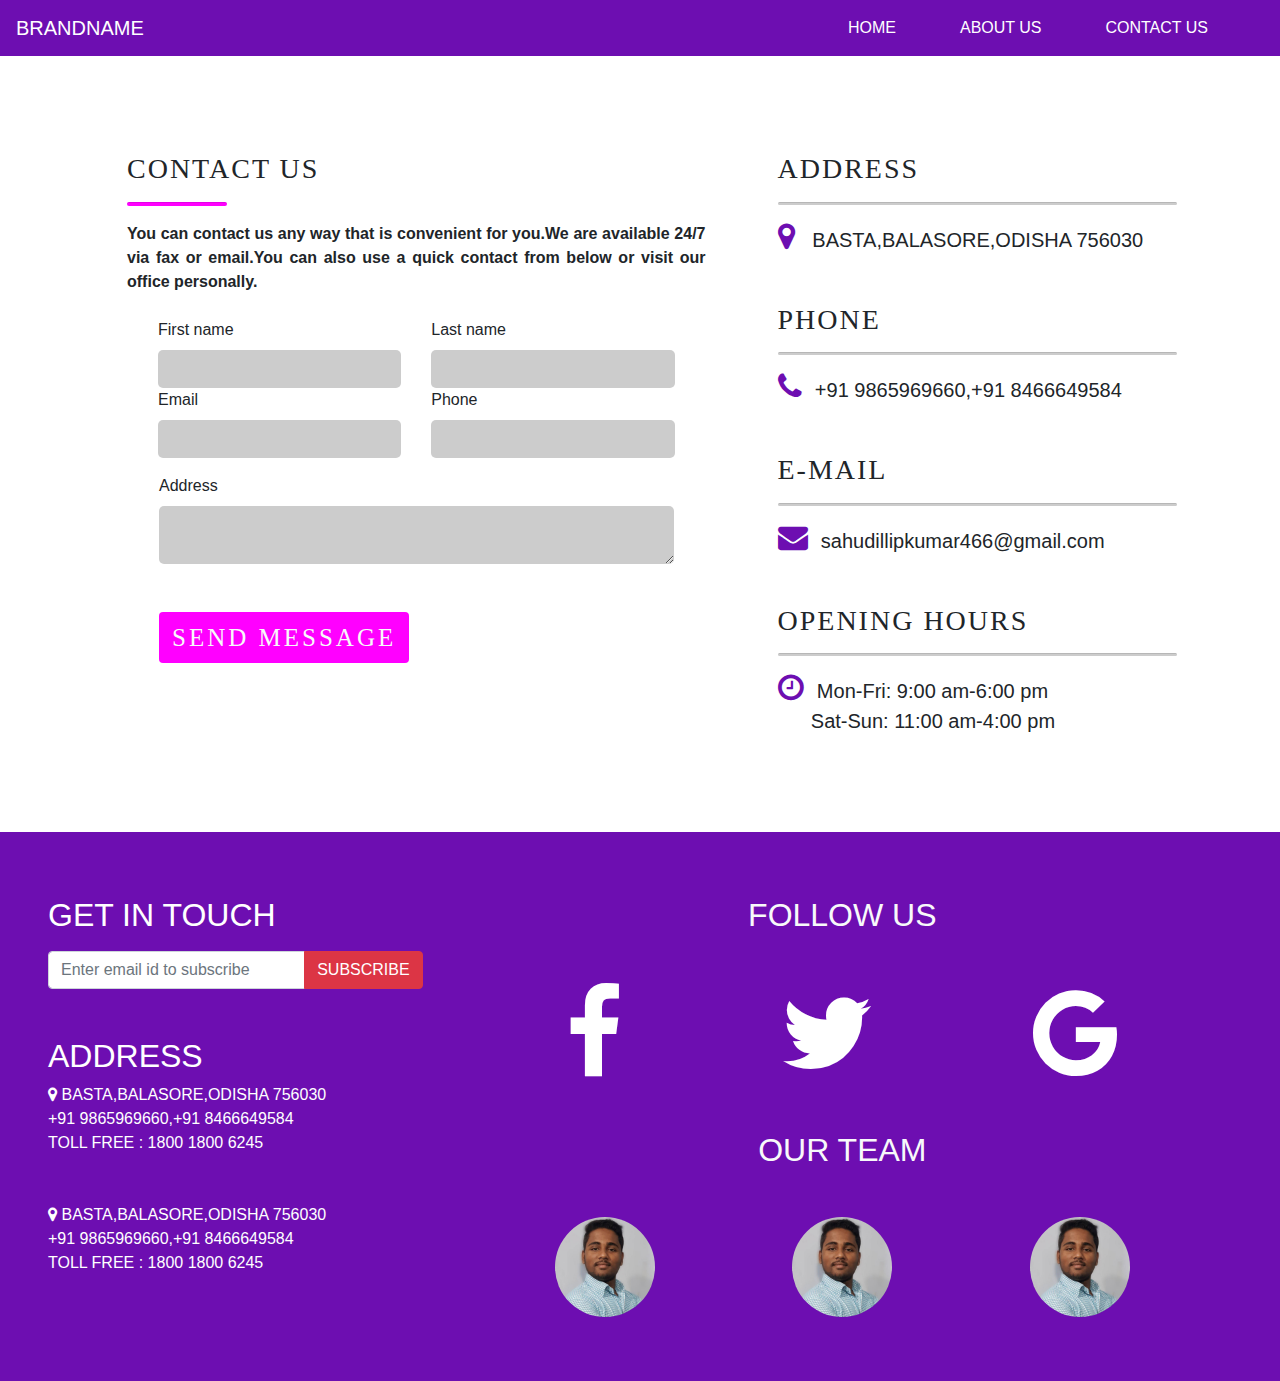
<file: t-3/contact_us.html>
<!DOCTYPE html>
<html>
	<head>
		<meta lang="en-US">
		<meta charset="utf-8">
		<meta name="viewport" content="width=device-width, initial-scale=0.1">
		<title>bootstrap</title>
		<link rel="stylesheet" type="text/css" href="css/bootstrap.css">
		<link rel="stylesheet" type="text/css" href="css/style.css">
		<link rel="stylesheet" type="text/css" href="css/animate.css">
		<link rel="stylesheet" href="https://cdnjs.cloudflare.com/ajax/libs/font-awesome/4.7.0/css/font-awesome.min.css">
		<script type="text/javascript" src="js/jquery-1.9.1.min.js"></script>
		<script type="text/javascript" src="js/popper.min.js"></script>
		<script type="text/javascript" src="js/bootstrap.js"></script>
		<script type="text/javascript" src="js/script.js"></script>
	</head>
	<body>
		<!-- start navbar coding -->
		<nav class="navbar navbar-expand-md my-bg">
			<a href="#" class="navbar-brand">BRANDNAME</a>
			<i class="fa fa-bars navbar-toggler nav-icon" style="color: white;font-size: 35px;" data-target="#mobile-menu" data-toggle="collapse"></i>
			<div class="collapse navbar-collapse" id="mobile-menu">
				<ul class="navbar-nav ml-auto">
					<li class="nav-item mr-5"><a href="index.html" class="nav-link">HOME</a></li>
					<li class="nav-item mr-5"><a href="about_us.html" class="nav-link">ABOUT US</a></li>
					<li class="nav-item mr-5"><a href="#" class="nav-link">CONTACT US</a></li>
				</ul>
			</div>
		</nav>
		<!-- end navbar coding -->
	
	<!-- start section coding -->
	<div class="container-fluid border-danger py-lg-5 py-0">
	<div class="container my-lg-5 my-4 px-lg-5 px-0">
		<div class="row">
			<div class="col-md-7 px-4">
				<h3 style="font-family: teko;letter-spacing: 2px;">CONTACT US</h3>
				<hr style="background-color: #ff00ff;width: 100px;height: 3px;border-radius: 10px;" align="left">
				<p style="font-family: sans-serif;text-align: justify;font-weight: bold;">
					You can contact us any way that is convenient for you.We are available 24/7 via fax or email.You can also use a quick contact from below or visit our office personally.
				</p>

				<form autocomplete="off">
					<div class="row mx-lg-3 mx-0 mt-4">
						<div class="col-md-6">

							<label for="firstname">First name</label><br>
							<input type="text" name="firstname" id="firstname" style="border-radius: 5px;border:none;background-color: #ccc;padding: 5px;" class="form-control">

							<label for="email">Email</label><br>
							<input type="email" name="email" id="email" style="border-radius: 5px;border:none;background-color: #ccc;padding: 5px;" class="form-control">

						</div>
						<div class="col-md-6">

							<label for="lastname">Last name</label>
							<input type="text" name="lastname" id="lastname" style="border-radius: 5px;border:none;background-color: #ccc;padding: 5px;" class="form-control">

							<label for="phone">Phone</label><br>
							<input type="number" name="phone" id="phone" style="border-radius: 5px;border:none;background-color: #ccc;padding: 5px;" class="form-control">

						</div>
					</div>
					<div class="row mx-lg-3 mx-0 px-3 mt-3">
						<label for="address">Address</label>
						<textarea class="form-control" id="address" style="border-radius: 5px;border:none;background-color: #ccc;padding: 5px;"></textarea>

						<input type="submit" value="SEND MESSAGE" class="btn mt-5 text-light" style="background-color: #ff00ff;font-family: teko;letter-spacing: 3px;font-size: 25px;">
					</div>
				</form>
				
			</div>
			<div class="col-md-5 pl-lg-5 pr-lg-0 px-5 mt-4 mt-lg-0">
				<div>
					<h3 style="font-family: teko;letter-spacing: 2px;">ADDRESS</h3>
					<hr style="background-color: #ccc;height: 2px;border-radius: 10px;" align="left">
					<i class="fa fa-map-marker" style="font-size: 30px;color: #6D0EB1;"></i>&nbsp&nbsp&nbsp<br class="d-lg-none">
					<span style="font-size: 20px;"><br class="d-lg-none">
						BASTA,BALASORE,ODISHA 756030
					</span>
				</div>

				<div class="mt-5">
					<h3 style="font-family: teko;letter-spacing: 2px;">PHONE</h3>
					<hr style="background-color: #ccc;height: 2px;border-radius: 10px;" align="left">
					<i class="fa fa-phone" style="font-size: 30px;color: #6D0EB1;"></i>&nbsp&nbsp<br class="d-lg-none">
					<span style="font-size: 20px;">
						+91 9865969660,+91 8466649584
					</span>
				</div>

				<div class="mt-5">
					<h3 style="font-family: teko;letter-spacing: 2px;">E-MAIL</h3>
					<hr style="background-color: #ccc;height: 2px;border-radius: 10px;" align="left">
					<i class="fa fa-envelope" style="font-size: 30px;color: #6D0EB1;"></i>&nbsp&nbsp<br class="d-lg-none">
					<span style="font-size: 20px;">
						sahudillipkumar466@gmail<br class="d-lg-none">.com
					</span>
				</div>

				<div class="mt-5">
					<h3 style="font-family: teko;letter-spacing: 2px;">OPENING HOURS</h3>
					<hr style="background-color: #ccc;height: 2px;border-radius: 10px;" align="left">
					<i class="fa fa-clock-o" style="font-size: 30px;color: #6D0EB1;"></i>&nbsp&nbsp<br class="d-lg-none">
					<span style="font-size: 20px;">
						Mon-Fri:  9:00 am-6:00 pm<br>
						&nbsp&nbsp&nbsp&nbsp&nbsp Sat-Sun:  11:00 am-4:00 pm 
					</span>
				</div>
			</div>
		</div>
	</div>
	</div>
	<!-- end section coding -->

	<!-- start footer -->
	<div class="jumbotron rounded-0 mb-0 my-bg px-4 px-lg-5 text-white">
		<div class="row">
			<div class="col-md-4">
				<h2 class="mb-3">GET IN TOUCH</h2>
				<div class="input-group mb-5">
					<input type="email" name="email" placeholder="Enter email id to subscribe" class="form-control">
					<div class="input-group-append">
						<button class="btn btn-danger">SUBSCRIBE</button>
					</div>
				</div>

				<h2>ADDRESS</h2>
				<address class="mb-5">
				<i class="fa fa-map-marker"></i>
				<span>
					BASTA,BALASORE,ODISHA 756030
					<br>
					+91 9865969660,+91 8466649584
					<br>
					TOLL FREE : 1800 1800 6245
				</span>
				</address>

				<address class="mb-0">
				<i class="fa fa-map-marker"></i>
				<span>
					BASTA,BALASORE,ODISHA 756030
					<br>
					+91 9865969660,+91 8466649584
					<br>
					TOLL FREE : 1800 1800 6245
				</span>
				</address>
			</div>
			<div class="col-md-8 px-5">
				<h2 class="mb-5 text-center text-light mt-5 mt-lg-0">FOLLOW US</h2>
				<div class="d-flex justify-content-around flex-column flex-lg-row text-center">
					<i class="fa fa-facebook mb-5 mb-lg-0" style="font-size: 100px;color: white;"></i>
					<i class="fa fa-twitter mb-5 mb-lg-0" style="font-size: 100px;color: white;"></i>
					<i class="fa fa-google mb-5 mb-lg-0" style="font-size: 100px;color: white;"></i>
				</div>
				<h2 class="mb-5 text-center text-light mt-0 mt-lg-5">OUR TEAM</h2>
				<div class="d-flex justify-content-around">
					<img src="images/client.jpg" height="100" width="100" class="rounded-circle mb-5 mb-lg-0">
					<img src="images/client.jpg" height="100" width="100" class="rounded-circle mb-5 mb-lg-0">
					<img src="images/client.jpg" height="100" width="100" class="rounded-circle mb-5 mb-lg-0">
				</div>
			</div>
		</div>
	</div>
	<!-- end footer -->
<script type="text/javascript" src="js/wow.min.js"></script>
<script>
	new WOW().init();
</script>
</body>
</html>
</file>
<file: t-1/css/style.css>
@charset "utf-8";

.test{
	border:1px solid red;
}
.center{
	text-align: center;
}
.top-menu{
	background-color: white;
	box-shadow: 0px 8px 8px 0px  #ddd;
	padding: 20px;
}
.desktop-menu,.mobile-menu{
	display: none;
}
.title{
	font-size: 33px;
	padding: 0;
	font-family: "Montserrat", sans-serif;
	color:#283D50; 
	margin-top:40px;
	margin-bottom:20px;
	font-weight:bold;
}
.about-title-des,.about-title-def{
	font-size:17px;
	font-family: "Montserrat", sans-serif;
	padding:0;
}
.about-title-def{
	margin-top: 40px;
	text-align: justify;
}
.about-feature{
	margin-top: 30px;
	font-family: sans-serif;
	line-height: 20px;
}
.about-feature p{
	padding: 0;
	margin:0;
}
.ab-img-1,.ab-img-2{
	margin-top: 70px;
}
.about-feature h6{
	font-weight: bold;
}
.about-icon{
	width: 80px;
	height: 80px;
	font-size: 35px;
	text-align: center;
	padding-top:20px;
	border-radius: 50%;
	background-color: #007BFF;
	color: white; 
}
.btn-group{
	margin-bottom: 40px;
	box-shadow: 0px 0px 3px grey;
	border-radius: 4px;
}
.btn-group .btn{
	background-color: white;
}
.btn-group .btn:focus{
	background-color: black;
	color: white;
	-webkit-box-shadow: none;
	-moz-box-shadow: none;
	box-shadow: none;
}
.filter-box{
	background-image: linear-gradient(white,#007BFF); 
}
.img-box{
	text-align: center;
	width: 100%;
	background-color: inherit;
	border: 10px solid white;
	box-shadow: 0px 0px 10px grey;
}
.img-col{
	padding-top: 20px;
	padding-bottom: 20px;
}
.mob-menu-div{
	display: none;
}
.ab-para-2 h4{
	margin-top: 50px;
}
</file>
<file: t-1/css/responsive.css>
@charset "utf-8";

@media(min-width: 768px)
{
	.desktop-menu{
		display: block;
		float: right;
	}
	.desktop-menu li{
		display: inline-block;
	}
}

@media(max-width: 768px)
{
	.mobile-menu{
		display: block;
		float: right;
	}
	.mobile-menu li{
		display: inline-block;
	}
	.about-title-des-br{
		display: none;
	}
	.about-icon{
		width: 66px;
		height: 66px;
		font-size: 33px;
	}
	.about-feature p{
		text-align: justify;
	}
	.ab-img-1,.ab-img-2{
		margin-top: 30px;
	}
	.ab-para-2 h4{
		margin-top: 40px;
		text-align: justify;
	}
	.ab-para-2 p{
		text-align: justify;
	}
}
</file>
<file: t-2/css/style.css>
@charset "utf-8";
.logo{
border: 2px solid white;
box-shadow: 0px 0px 2px grey;
border-radius: 50%;
padding: 3px;
}
nav{
-webkit-box-shadow: 0px 8px 10px 0px #ddd;
-moz-box-shadow: 0px 8px 10px 0px #ddd;
box-shadow: 0px 8px 10px 0px #ddd;
}
#home{
background-color: white;
overflow: hidden;
padding-bottom: 0;
padding-top: 0;
}
#home h1{
margin-top: 20px;
}
.main-font{
font-family: 'Fredoka One', cursive;
color: #037DFF;
}
@media(max-width: 768px)
{
#home p{
text-align: justify;
}
}
.service-icon{
width: 50px;
height: 50px;
background-color: white;
box-shadow: 0px 0px 3px grey;
border-radius: 50%;
font-size: 30px;
border: 1px solid #ccc;
padding-top: 7px;
color: #03FDF0;
}
#services,#client,#pricing{
margin-bottom: 0;
overflow: hidden;
}
#pricing{
padding-bottom: 0;
}
.service-header{
margin-bottom: 40px;
}
#services span{
letter-spacing: 1px;
}
#services h4{
color: #FC3164;
}
.top-menu .nav-link.active{
background-color: black;
color: white !important;
box-shadow: 0px 0px 5px black;
border-bottom: 3px solid white;
border-top-left-radius: 4px;
border-top-right-radius: 4px;
}
#client-pic{
width:150px;
height:150px;
border-radius: 50%;
border: 2px solid white;
box-shadow: 0px 0px 12px grey;
margin-bottom: 10px;
padding: 2px;
}
.client-social-icon{
height: 30px;
width: 30px;
margin: 2px;
color: black;
border:1px solid black;
padding: 5px;
margin-top: 30px;
}
.client-social-icon:hover{
background-color: black;
color: white;
transition: 0.5s;
border-radius: 7px;
}
.carousel-indicators li{
background-color: #323232 !important;
width: 20px;
height: 10px;
box-sizing: border-box;
border-radius: 50%;
}
#brand-hide{
display: none;
}
#go-top i{
color: red;
position: fixed;
bottom: 50px;
right: 5%;
background-color: white;
width: 40px;
height: 40px;
padding: 10px;
border-radius: 50%;
box-shadow: 0px 0px 5px black;
display: none;
}
.client-social-icon-footer{
height: 50px;
width: 50px;
margin: 2px;
color: black;
border:2px solid black;
padding: 10px;
font-size: 25px;
margin-top: 10px;
}
.client-social-icon-footer:hover{
background-color: #037DFF;
border: 2px solid #037DFF;
color: white;
transition: 0.5s;
border-radius: 7px;
}
.modal-body .nav-link.active{
color: #DC3545 !important;
font-weight: bold;
}
.modal input:focus,.modal select:focus,.modal textarea:focus{
-webkit-box-shadow: none;
-moz-box-shadow: none;
box-shadow: none;
}
/* start calendar decoration */
#ui-datepicker-div{
z-index: 9999 !important;
width: fit-content;
}
.ui-datepicker-header{
background-color: #DC3545 !important;
}
.ui-datepicker-title{
color: white !important;
}
.ui-datepicker-calendar a.ui-state-default{
background-color: #FFC107;
border-radius: 50%;
width: 40px;
height: 40px;
text-align: center;
padding-top: 7px;
}
.ui-datepicker-calendar th{
background-color: black;
border: 1px solid white !important;
color: white;
}
.ui-state-highlight{
background-color: #DC3545 !important;
color: white !important;
}
a.ui-state-default.ui-state-active{
background-color: #01F8EB;
color: black;
border:none;
}
.ui-datepicker-prev span,
.ui-datepicker-next span{
display: none !important;
}
.ui-datepicker-prev,.ui-datepicker-next{
font-family: FontAwesome;
text-align: center;
margin-top: 5px;
color: white !important;
}
.ui-datepicker-prev::before{
content: "\f100";
}
.ui-datepicker-next::after{
content: "\f101";
}
.ui-datepicker-prev:hover,.ui-datepicker-next:hover{
background-color: inherit !important;
border: none !important;
}
/* end calendar decoration */

/* start radio button */
.custom-control-input:checked~.custom-control-label::before{
	background-color: red;
}
.custom-control-input:focus~.custom-control-label::before{
	-webkit-box-shadow: none !important;
	-moz-box-shadow: none !important;
	box-shadow: none !important;
}
/* end radio button */

/* start slider coding */
.custom-range::-webkit-slider-thumb{
	background-color: red;
}
/* end slider coding */
</file>
<file: t-2/css/responsive.css>
@charset "utf-8";

@media(min-width: 768px)
{
	.desktop-menu{
		display: block;
		float: right;
	}
	.desktop-menu li{
		display: inline-block;
	}
}

@media(max-width: 768px)
{
	.mobile-menu{
		display: block;
		float: right;
	}
	.mobile-menu li{
		display: inline-block;
	}
	.about-title-des-br{
		display: none;
	}
	.about-icon{
		width: 66px;
		height: 66px;
		font-size: 33px;
	}
	.about-feature p{
		text-align: justify;
	}
	.ab-img-1,.ab-img-2{
		margin-top: 30px;
	}
	.ab-para-2 h4{
		margin-top: 40px;
		text-align: justify;
	}
	.ab-para-2 p{
		text-align: justify;
	}
}
</file>
<file: t-3/css/style.css>
@charset "utf-8";


.my-bg{
	background-color: #6D0EB1;
}
.text-white{
	color: white;
}
.bg-white{
	background-color: white;
}
.navbar a{
	color: white;
}
.add-header,.first-add-header,.second-add-header,.third-add-header{
	font-family: sans-serif;
	font-size: 150px;
	letter-spacing: 10px;
}
.add-desc{
	font-size: 30px;
	font-family: sans-serif;
}

/*indicators*/
.carousel-indicators{
	bottom: -30px;
}
.carousel-indicators li.active{
	background-color: yellow;
}
#search-box{
	position: absolute;
	top: 10px;
	right: 25px;
	width: 475px;
	z-index: 1000000;
}

.text-align-justify{
	text-align: justify;
}
.our-story .nav-link.active{
	color: red;
	background-image: url(../images/hover.png);
	background-repeat: no-repeat;
	background-position: bottom;
	padding-bottom: 10px;
	background-size: 0 0;
	-webkit-animation: hover 1s;
	-moz-animation: hover 1s;
	-o-animation: hover 1s;
	animation: hover 1s;
	animation-fill-mode: forwards;
}
@-webkit-keyframes hover{
	0%{
		background-size: 0 0;
	}
	100%{
		background-size: 60% 15px;
	}
}
@-moz-keyframes hover{
	0%{
		background-size: 0 0;
	}
	100%{
		background-size: 60% 15px;
	}
}
@-o-keyframes hover{
	0%{
		background-size: 0 0;
	}
	100%{
		background-size: 60% 15px;
	}
}
@keyframes hover{
	0%{
		background-size: 0 0;
	}
	100%{
		background-size: 60% 15px;
	}
}

.our-story a.nav-link{
	color: black;
	font-weight: bold;
}
.our-story a.nav-link:hover{
	padding-bottom: 10px;
}

#bg-img-div-people{
	background-image: url(../images/project-bg.jpg);
	background-size: 50% 100%;
	background-repeat: repeat-y;
	background-position: right top;
}


.study-us .card{
	width: 250px;
	height: 300px;
	overflow: hidden;
	border:none;
}
.study-us .card img,.btn-box{
	position: absolute;
	top: 0;
}

.study-us .card .btn-box{
	width: 100%;
	height: 100%;
	background-color: rgba(0,0,0,0.8);
	display: none;
}
.study-us .btn-box div{
	position: absolute;
	top: 50%;
	left: 50%;
	transform: translate(-50%,-50%);
	text-align: center;
	width: 80%;
	color: white;
}

.study-us .card:hover img{
	transform: scale(1.2);
	transition: 1s;
}

.study-us .card:hover .btn-box{
	display: block;
}
/*responsive coding*/
@media(max-width: 768px)
{
	#search-box{
		width: 90%;
		left: 5%;
		right: 5%;
		z-index: 1000;
	}
	#header-slider h1{
		font-size: 30px;
	}
	#header-slider p{
		font-size: 15px;
	}
	#bg-img-div-people{
		background-size: 50% 30%;
		background-repeat: repeat-x;
		background-position: bottom left;
	}
	#counting-div{
		padding-top: 70px;
	}
	.study-us .card{
		width: 80%;
		height: 250px;
		margin: 0 auto;
	}
}


@media(max-width: 480px)
{
	.our-story ul.nav.nav-tabs a.nav-link{
		padding: 15px;
	}
}

@media(max-width: 320px)
{
	.our-story ul.nav.nav-tabs a.nav-link{
		padding: 8px;
	}
}
</file>
